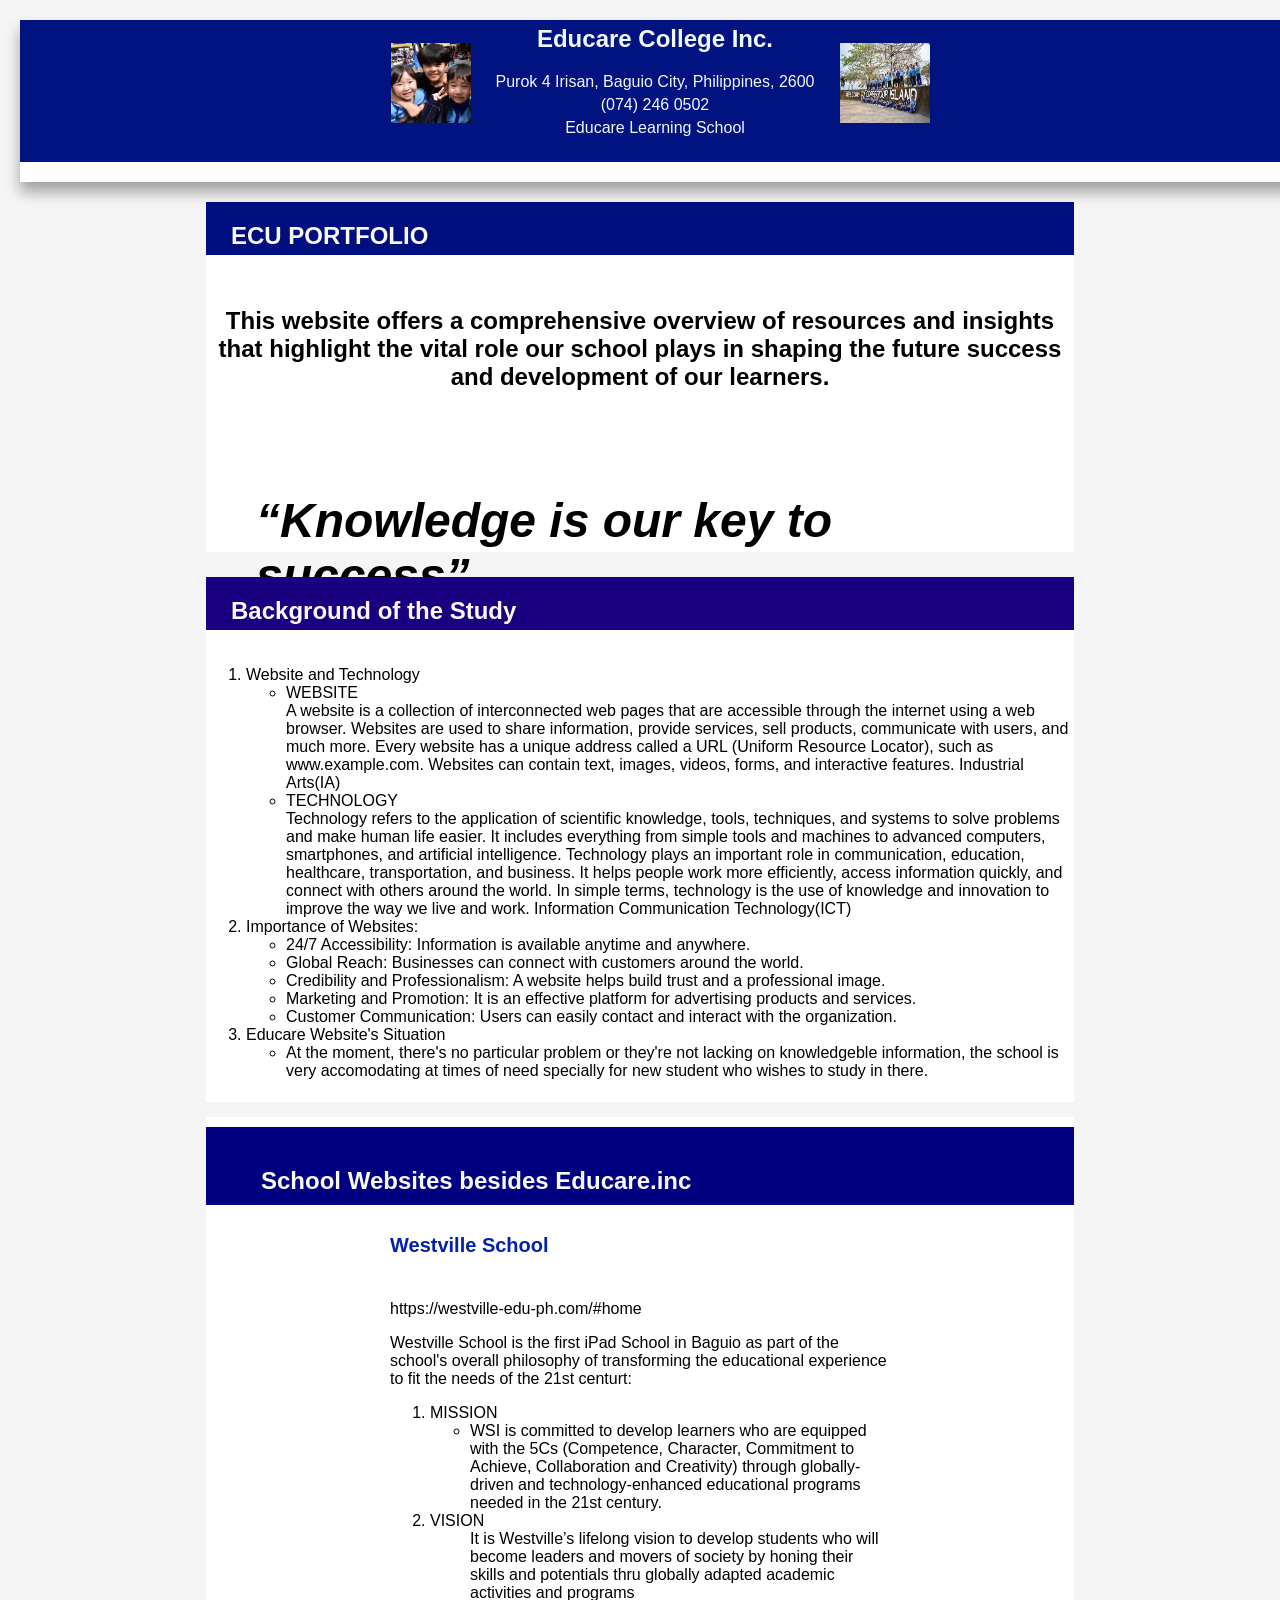
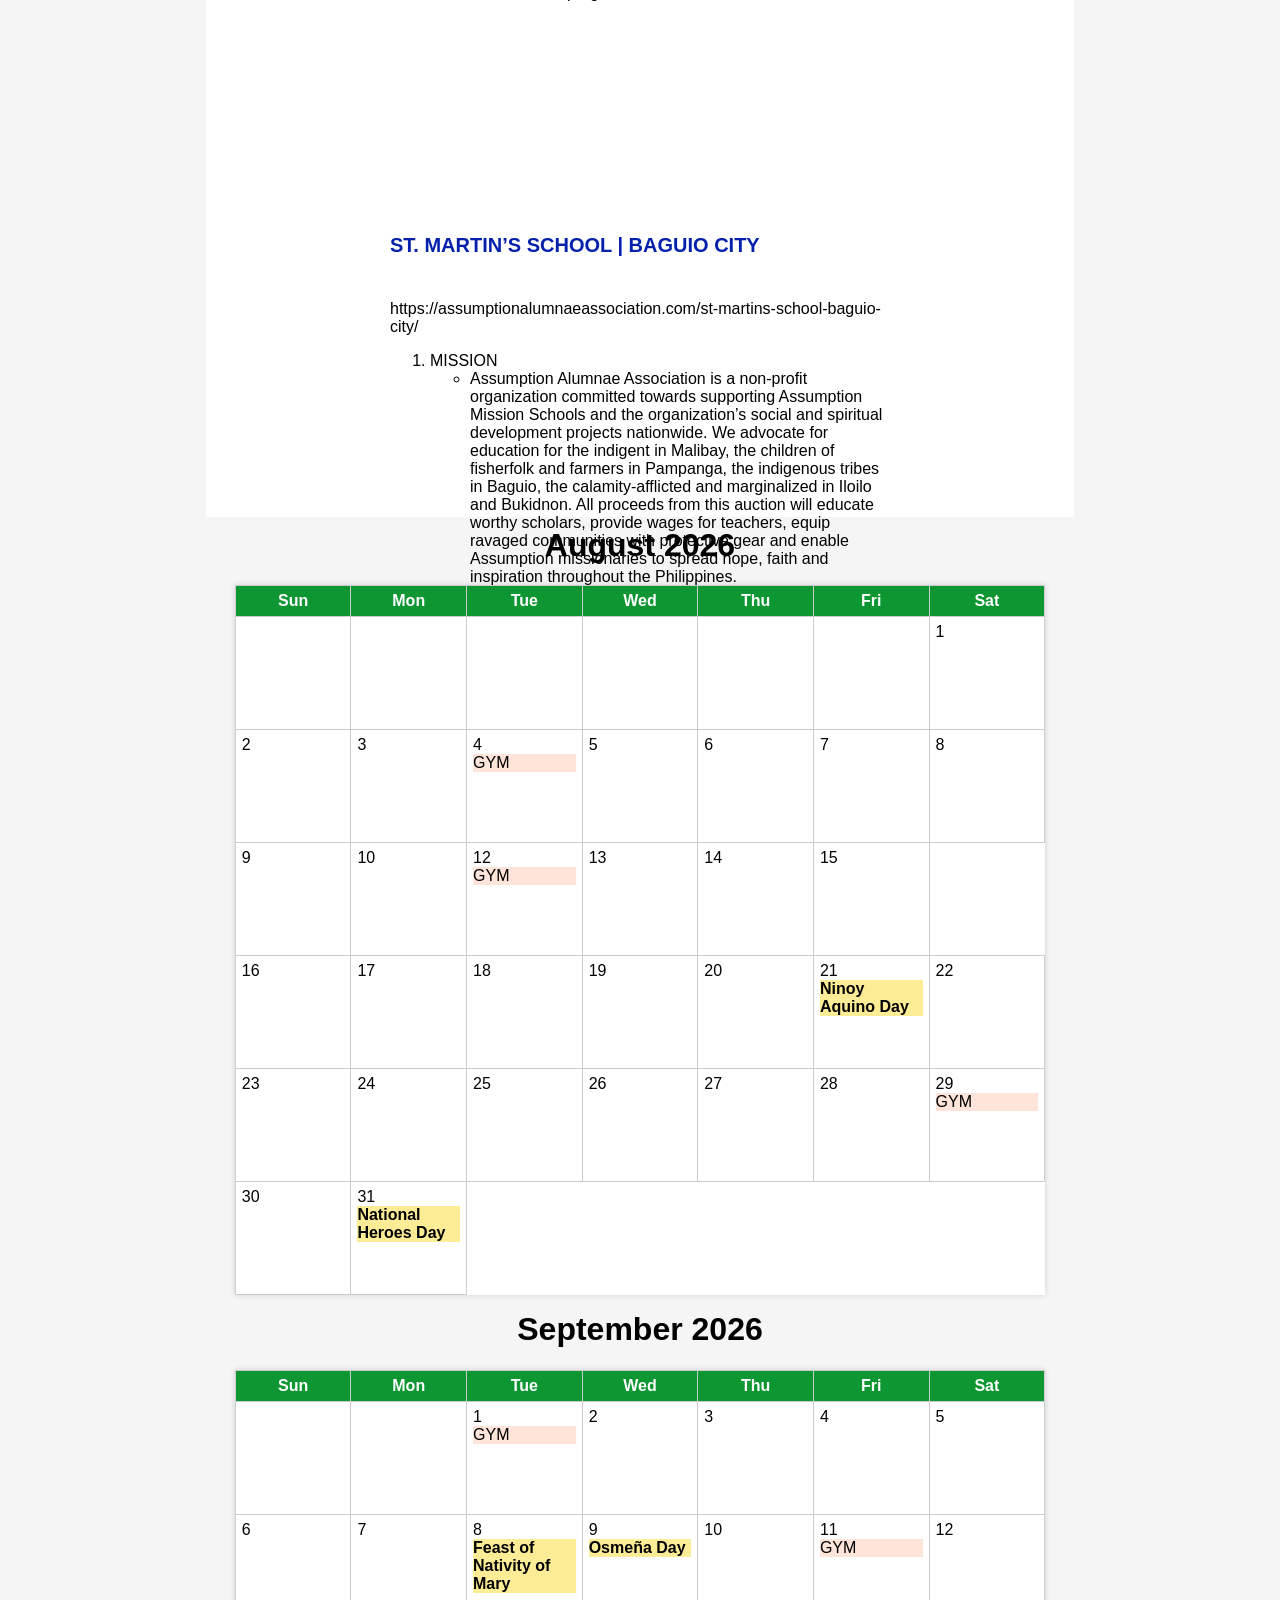
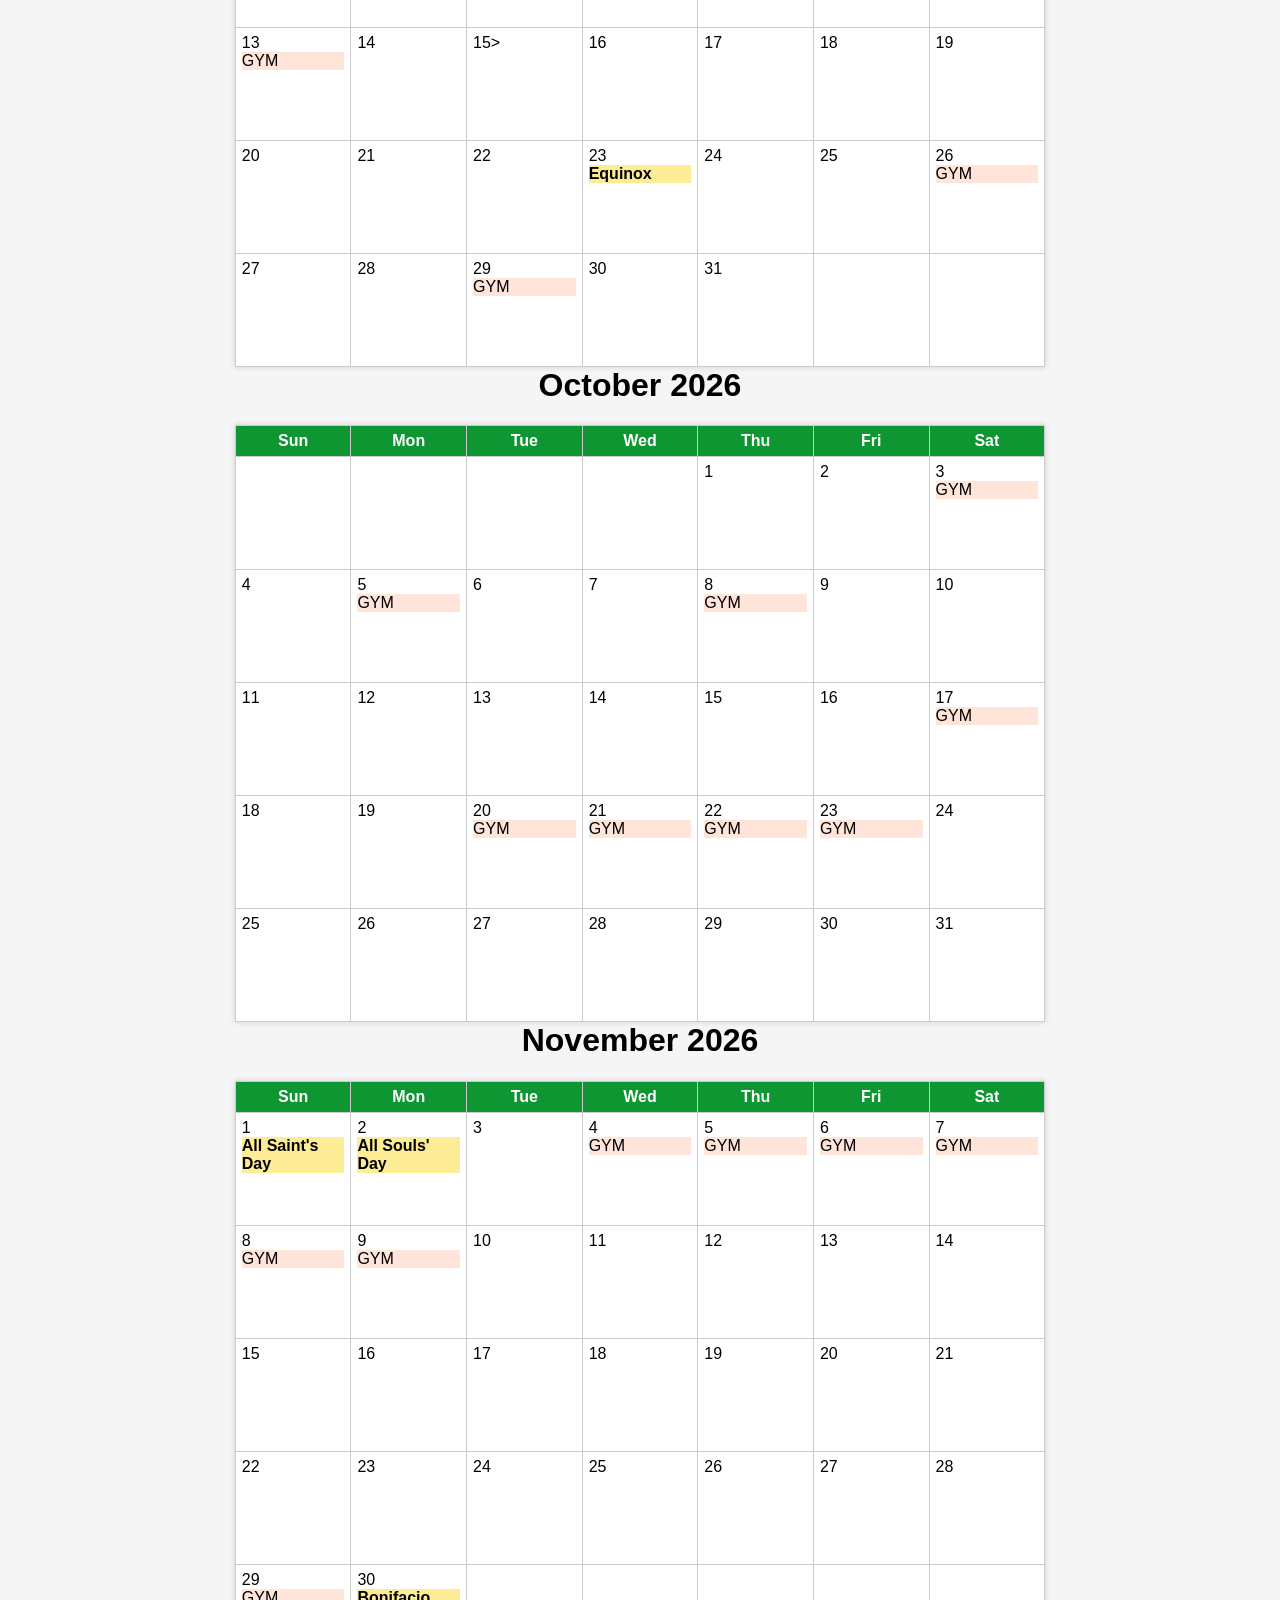
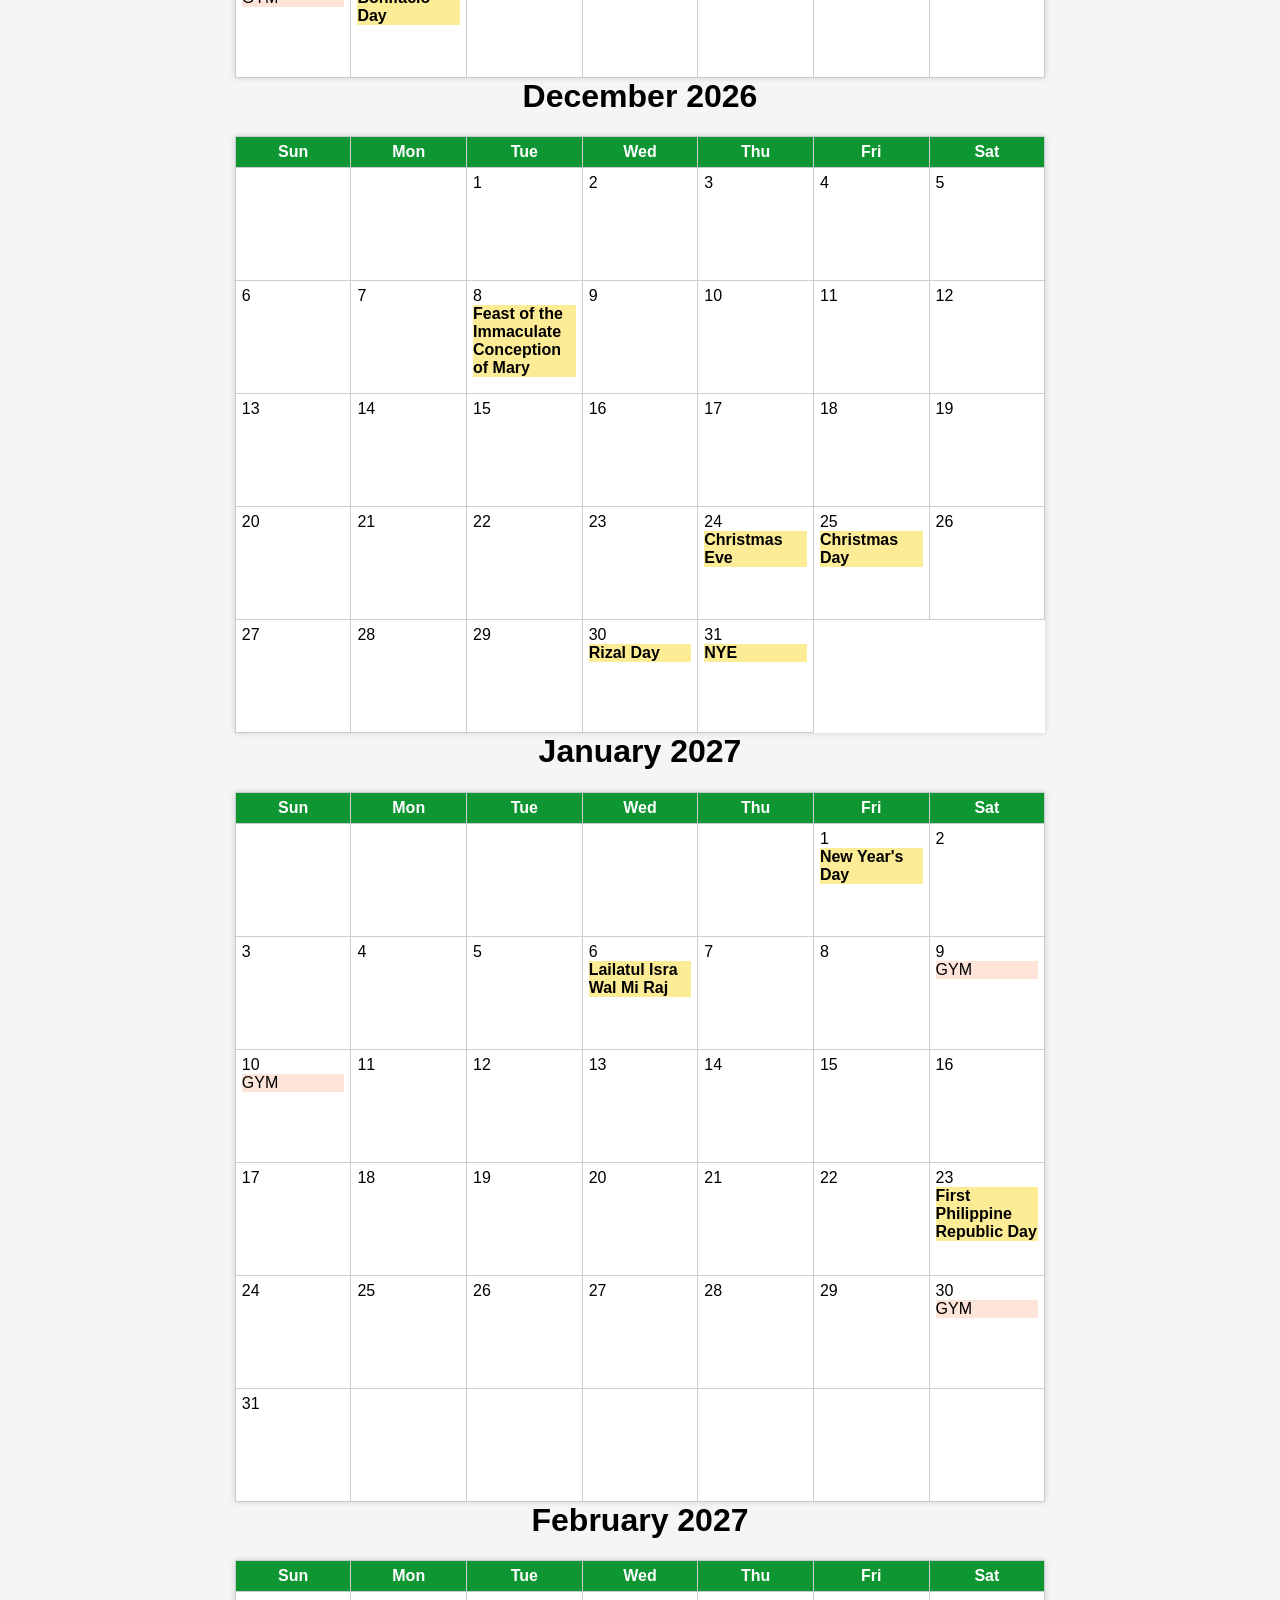
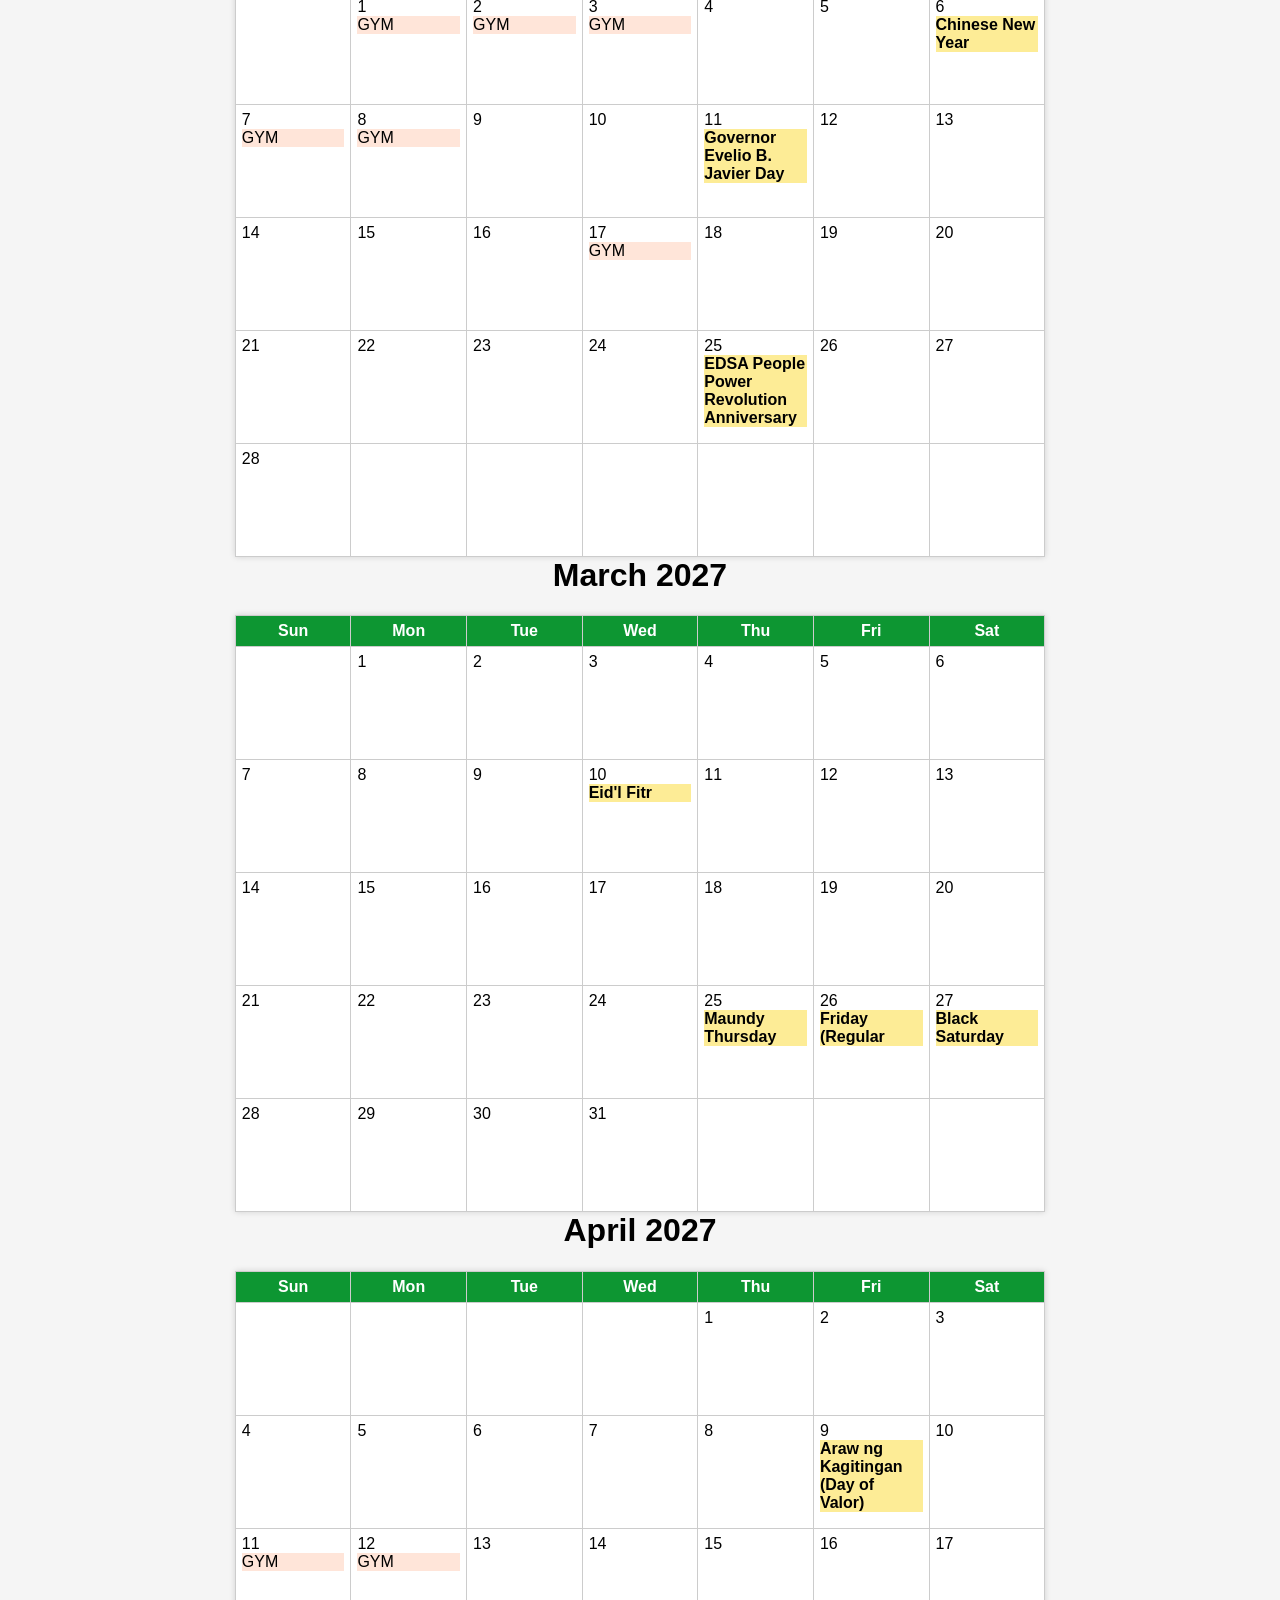
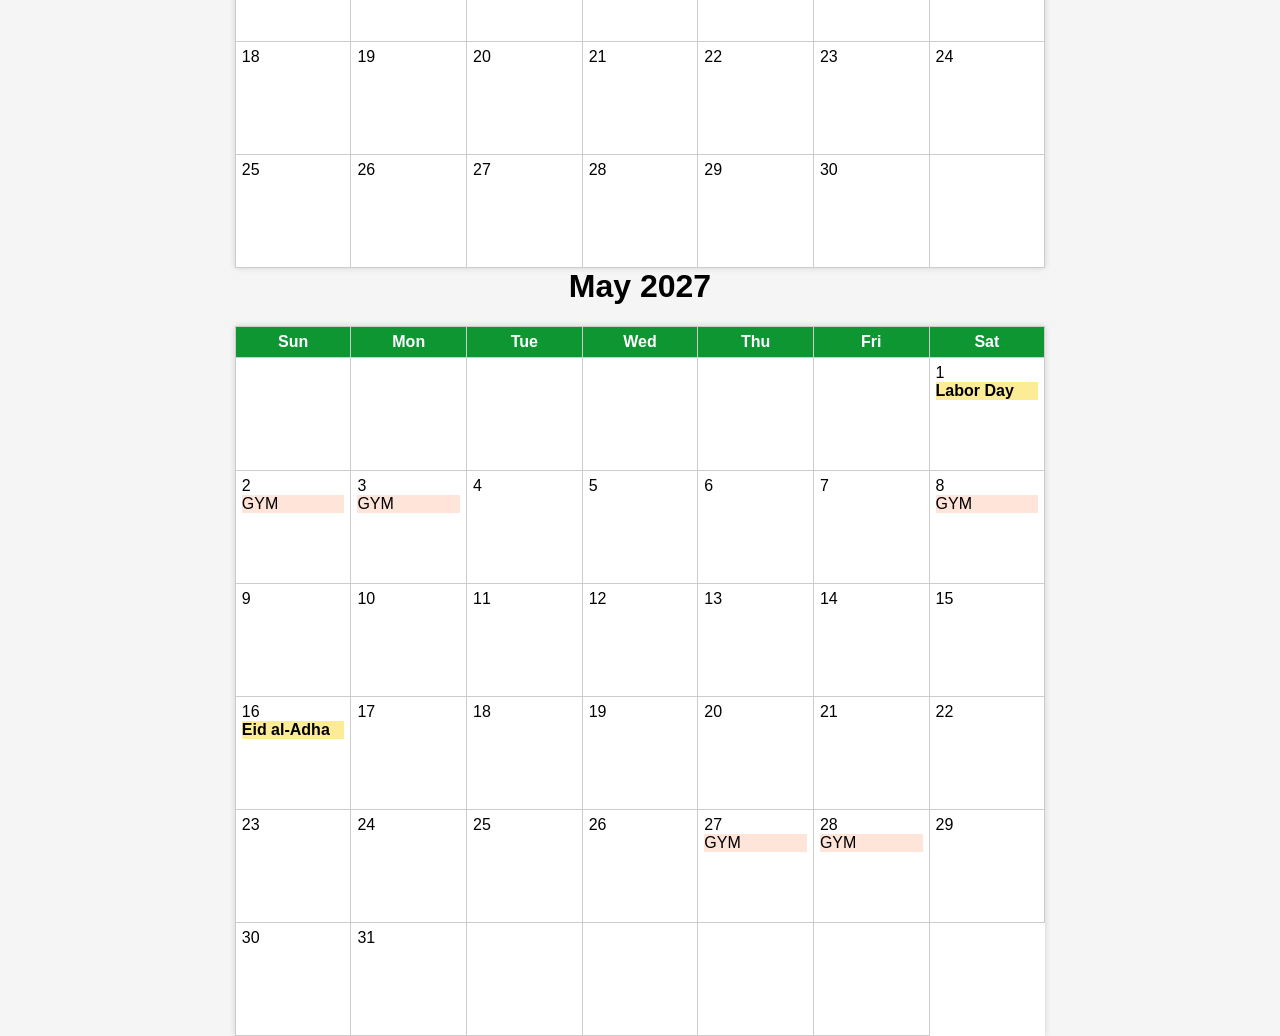
<file: index.html>
<!DOCTYPE html>
<html lang="en">

<head>
    <meta charset="UTF-8">
    <meta name="viewport" content="width=device-width, initial-scale=1.0">
    <title>Web Brochure</title>
    <link rel="stylesheet" href="WEBCSS.css">
    <link rel="icon" type="image/x-icon" href="EDUCARE.png">
</head>

<body>
    <div id="nav">
        <section id="header">
    <img src="EDUCARE.png" alt="ryzen" class="ryzen">
      <div class="header-content">
        <h1>Educare College Inc.</h1>
        <p>
Purok 4 Irisan, Baguio City, Philippines, 2600</p>
        <p>
(074) 246 0502</p>
        <p><a href="https://www.facebook.com/Educare.Learning.School" target="_blank" style="color: aliceblue; text-decoration: none;">Educare Learning School</a></p>
          </div>
          <img src="EDUCARE1.png" alt="ryzen2" class="ryzen2">
	</section>
        
    </div>
    <main id="mainDisplay">
        <section class="intro">
            <h2>ECU PORTFOLIO</h2>
            <p><h1>This website offers a comprehensive overview of resources and insights that highlight the vital role our school plays in shaping the future success and development of our learners.</h1></p>
            <div>
                “Knowledge is our key to success”
            </div>
        </section>
        <section class="courses">
            <h2>Background of the Study</h2>
            <ol>
                <li>Website and Technology<ul>
		<li>WEBSITE</li>
                        A website is a collection of interconnected web pages that are accessible through the internet using a web browser. Websites are used to share information, provide services, sell products, communicate with users, and much more.

Every website has a unique address called a URL (Uniform Resource Locator), such as www.example.com. Websites can contain text, images, videos, forms, and interactive features.                        Industrial Arts(IA)
		<li>TECHNOLOGY</li>
		Technology refers to the application of scientific knowledge, tools, techniques, and systems to solve problems and make human life easier. It includes everything from simple tools and machines to advanced computers, smartphones, and artificial intelligence.

Technology plays an important role in communication, education, healthcare, transportation, and business. It helps people work more efficiently, access information quickly, and connect with others around the world.

In simple terms, technology is the use of knowledge and innovation to improve the way we live and work.

                        Information Communication Technology(ICT)
                    </ul>
                </li>
                <li>Importance of Websites:
                    <ul>
                        <li>24/7 Accessibility: Information is available anytime and anywhere.</li>
                        <li>Global Reach: Businesses can connect with customers around the world.</li>
                        <li>Credibility and Professionalism: A website helps build trust and a professional image.</li>
                        <li>Marketing and Promotion: It is an effective platform for advertising products and services.</li>
			<li>Customer Communication: Users can easily contact and interact with the organization.</li>

                    </ul>
                </li>
                <li>Educare Website's Situation</li>
			<ul>
			<li>At the moment, there's no particular problem or they're not lacking on knowledgeble information, the school is very accomodating at times of need specially for new student who wishes to study in there.</li>
			</ul>
                           </ol>
        </section>
        <section class="opportunities">
            <h2>School Websites besides Educare.inc</h2>
            <section id="Descriptions">
                <div id="WESTVILLE">
                    <span>Westville School</span>
                    <p>
https://westville-edu-ph.com/#home
		</p>
		<p>
Westville School is the first iPad School in Baguio as part of the school's overall philosophy of transforming the educational experience to fit the needs of the 21st centurt:
                    </p>

<ol>
		<li> MISSION</li>
                    <ul>
                        <li>WSI is committed to develop learners who are equipped with the
5Cs (Competence, Character, Commitment to Achieve,
Collaboration and Creativity) through globally-driven and
technology-enhanced educational programs needed in the 21st
century.</li>
		</ul>
		<li> VISION</li>
		<ul>
		It is Westville’s lifelong vision to develop students who will become
leaders and movers of society by honing their skills and potentials
thru globally adapted academic activities and programs

                    </ul>
                </div>
                <div id="MARTIN">
                    <span>ST. MARTIN’S SCHOOL | BAGUIO CITY</span>
                    <p>
                        https://assumptionalumnaeassociation.com/st-martins-school-baguio-city/
                    </p>
                    <ol>
		<li> MISSION</li>
                    <ul>
                        <li>Assumption Alumnae Association is a non-profit organization committed towards supporting Assumption Mission Schools and the organization’s social and spiritual development projects nationwide.  We advocate for education for the indigent in Malibay, the children of fisherfolk and farmers in Pampanga, the indigenous tribes in Baguio, the calamity-afflicted and marginalized in Iloilo and Bukidnon.  All proceeds from this auction will educate worthy scholars, provide wages for teachers, equip  ravaged communities with protective gear and enable Assumption missionaries to spread hope, faith and inspiration throughout the Philippines.</li>

                </div>
                <div id="SWCS">
                    <span>SMALL WORLD CHRISTIAN SCHOOL FOUNDATION (BTTE)</span>
                    <p>
		<p> https://swcsf.edu.ph/</p>
		<p> Small World Christian School is an educational institution whose policies, programs, and activities in the different academic disciplines are in harmony to God’s truth.
                    </p>
                </div>
                <div id="EASTERCOLLEGE">
                    <span>Easter College</span>
                   <p>
		<p>https://eastercollege.ph/public/</p>
		<p> Easter College is a caring community that promotes spiritual vitality through sound Christian Education and academic rigor which equips, challenges, and inspires students to achieve academic excellence.</p>
                </div>
            </section>
        </section>

<div class="CALENDAR">
              	<title>August 2026</title>
  <style>
    body{
      font-family:Impact, Haettenschweiler, 'Arial Narrow Bold', sans-serif;
      background:#f5f5f5;
      margin:0;
      padding:20px;
    }
    h1{
      text-align:center;
      margin-top:0;
    }
    table{
      width:100%;
      max-width:900px;
      margin:0 auto;
      border-collapse:collapse;
      background:#fff;
      box-shadow:0 0 6px rgba(0,0,0,.15);
    }
    th,td{
      border:1px solid #ccc;
      width:14.285%;
      vertical-align:top;
      padding:6px;
    }
    th{
      background:#0d9632;
      color:#fff;
      font-weight:bold;
    }
    td{
      height:100px;
    }
    .school{background:#d5e8ff;}
    .personal{background:#ffe5d9;}
    .important{background:#fdec96;font-weight:bold;}
  </style>
</head>


<body>

<h1>August 2026</h1>
<table>
  <tr>
    <th>Sun</th><th>Mon</th><th>Tue</th><th>Wed</th>
    <th>Thu</th><th>Fri</th><th>Sat</th>
  </tr>

  <tr>
    <td></td>
    <td></td>
    <td></td>
    <td></td>
    <td></td>
    <td></td>
    <td>1</td>
  </tr>

<tr>
    <td>2</td>
    <td>3</td>
    <td>4<div class="personal">GYM</div></td>
    <td>5</td>
    <td>6</td>
    <td>7</td>
    <td>8</td>
  </tr>

  <tr>
    <td>9</td>
    <td>10</td>
    <td11</td>
    <td>12<div class="personal">GYM</div></td>
    <td>13</td>
    <td>14</td>
    <td>15</td>
  </tr>

  <tr>
    <td>16</td>
    <td>17</td>
    <td>18</td>
    <td>19</td>
    <td>20</td>
    <td>21<div class="important">Ninoy Aquino Day</div></td>
    <td>22</td>
  </tr>

  <tr>
    <td>23</td>
    <td>24</td>
    <td>25</td>
    <td>26</td>
    <td>27</td>
    <td>28</td>
    <td>29<div class="personal">GYM</div></td>
  </tr>

  <tr>
    <td>30</td>
    <td>31<div class="important">National Heroes Day</div></td>
  </tr>
</table>
            </p>
  

		<title>September 2026</title>
  <style>
    body{
      font-family:Impact, Haettenschweiler, 'Arial Narrow Bold', sans-serif;
      background:#f5f5f5;
      margin:0;
      padding:20px;
    }
    h1{
      text-align:center;
      margin-top:0;
    }
    table{
      width:100%;
      max-width:900px;
      margin:0 auto;
      border-collapse:collapse;
      background:#fff;
      box-shadow:0 0 6px rgba(0,0,0,.15);
    }
    th,td{
      border:1px solid #ccc;
      width:14.285%;
      vertical-align:top;
      padding:6px;
    }
    th{
      background:#0d9632;
      color:#fff;
      font-weight:bold;
    }
    td{
      height:100px;
    }
    .school{background:#d5e8ff;}
    .personal{background:#ffe5d9;}
    .important{background:#fdec96;font-weight:bold;}
  </style>
</head>
<body>
<h1>September 2026</h1>

<table>
  <tr>
    <th>Sun</th><th>Mon</th><th>Tue</th><th>Wed</th>
    <th>Thu</th><th>Fri</th><th>Sat</th>
  </tr>

  <tr>
    <td></td>
    <td></td>
    <td>1<div class="personal">GYM</div></td>
    <td>2</td>
    <td>3</td>
    <td>4</td>
    <td>5</td>
  </tr>

  <tr>
    <td>6</td>
    <td>7</td>
    <td>8<div class="important">Feast of Nativity of Mary</div></td>
    <td>9<div class="important">Osmeña Day</div></td>
    <td>10</td>
    <td>11<div class="personal">GYM</div></td>
    <td>12</td>
  </tr>

  <tr>
    <td>13<div class="personal">GYM</div></td>
    <td>14</td>
    <td>15></td>
    <td>16</td>
    <td>17</td>
    <td>18</td>
    <td>19</td>
  </tr>

  <tr>
    <td>20</td>
    <td>21</td>
    <td>22</td>
    <td>23<div class="important">Equinox</div></td>
    <td>24</td>
    <td>25</td>
    <td>26<div class="personal">GYM</div></td>
  </tr>

  <tr>
    <td>27</td>
    <td>28</td>
    <td>29<div class="personal">GYM</div></td>
    <td>30</td>
    <td>31</td><td></td><td></td>
  </tr>
</table>
  
		<title>October 2026</title>
  <style>
    body{
      font-family:Impact, Haettenschweiler, 'Arial Narrow Bold', sans-serif;
      background:#f5f5f5;
      margin:0;
      padding:20px;
    }
    h1{
      text-align:center;
      margin-top:0;
    }
    table{
      width:100%;
      max-width:900px;
      margin:0 auto;
      border-collapse:collapse;
      background:#fff;
      box-shadow:0 0 6px rgba(0,0,0,.15);
    }
    th,td{
      border:1px solid #ccc;
      width:14.285%;
      vertical-align:top;
      padding:6px;
    }
    th{
      background:#0d9632;
      color:#fff;
      font-weight:bold;
    }
    td{
      height:100px;
    }
    .school{background:#d5e8ff;}
    .personal{background:#ffe5d9;}
    .important{background:#fdec96;font-weight:bold;}
  </style>
</head>
<body>

<h1>October 2026</h1>
<table>
  <tr>
    <th>Sun</th><th>Mon</th><th>Tue</th><th>Wed</th>
    <th>Thu</th><th>Fri</th><th>Sat</th>
  </tr>

  <tr>
    <td></td>
    <td></td>
    <td></td>
    <td></td>
    <td>1</td>
    <td>2</td>
    <td>3<div class="personal">GYM</div></td>
  </tr>

  <tr>
    <td>4</td>
    <td>5<div class="personal">GYM</div></td>
    <td>6</td>
    <td>7</td>
    <td>8<div class="personal">GYM</div></td>
    <td>9</td>
    <td>10</td>
  </tr>

  <tr>
    <td>11</td>
    <td>12</td>
    <td>13</td>
    <td>14</td>
    <td>15</td>
    <td>16</td>
    <td>17<div class="personal">GYM</div></td>
  </tr>

  <tr>
    <td>18</td>
    <td>19</td>
    <td>20<div class="personal">GYM</div></td>
    <td>21<div class="personal">GYM</div></td>
    <td>22<div class="personal">GYM</div></td>
    <td>23<div class="personal">GYM</div></td>
    <td>24</td>
  </tr>

  <tr>
    <td>25</td>
    <td>26</td>
    <td>27</td>
    <td>28</td>
    <td>29</td>
    <td>30</td>
    <td>31</td>
  </tr>
</table>

  		<title>November 2026</title>
  <style>
    body{
      font-family:Impact, Haettenschweiler, 'Arial Narrow Bold', sans-serif;
      background:#f5f5f5;
      margin:0;
      padding:20px;
    }
    h1{
      text-align:center;
      margin-top:0;
    }
    table{
      width:100%;
      max-width:900px;
      margin:0 auto;
      border-collapse:collapse;
      background:#fff;
      box-shadow:0 0 6px rgba(0,0,0,.15);
    }
    th,td{
      border:1px solid #ccc;
      width:14.285%;
      vertical-align:top;
      padding:6px;
    }
    th{
      background:#0d9632;
      color:#fff;
      font-weight:bold;
    }
    td{
      height:100px;
    }
    .school{background:#d5e8ff;}
    .personal{background:#ffe5d9;}
    .important{background:#fdec96;font-weight:bold;}
  </style>
</head>
<body>

<h1>November 2026</h1>

<table>
  <tr>
    <th>Sun</th><th>Mon</th><th>Tue</th><th>Wed</th>
    <th>Thu</th><th>Fri</th><th>Sat</th>
  </tr>

  <tr>
    <td>1<div class="important">All Saint's Day</div></td>
    <td>2<div class="important">All Souls' Day</div></td>
    <td>3</td>
    <td>4<div class="personal">GYM</div></td>
    <td>5<div class="personal">GYM</div></td>
    <td>6<div class="personal">GYM</div></td>
    <td>7<div class="personal">GYM</div></td>
  </tr>

  <tr>
    <td>8<div class="personal">GYM</div></td>
    <td>9<div class="personal">GYM</div></td>
    <td>10</td>
    <td>11</td>
    <td>12</td>
    <td>13</td>
    <td>14</td>
  </tr>

  <tr>
    <td>15</td>
    <td>16</td>
    <td>17</td>
    <td>18</td>
    <td>19</td>
    <td>20</td>
    <td>21</td>
  </tr>

  <tr>
    <td>22</td>
    <td>23</td>
    <td>24</td>
    <td>25</td>
    <td>26</td>
    <td>27</td>
    <td>28</td>
  </tr>

  <tr>
    <td>29<div class="personal">GYM</div></td>
    <td>30<div class="important">Bonifacio Day</div></td>
    <td></td>
    <td><td>
    <td></td></td></td><td></td>
  </tr>
</table>
  		<title>December 2026</title>
  <style>
    body{
      font-family:Impact, Haettenschweiler, 'Arial Narrow Bold', sans-serif;
      background:#f5f5f5;
      margin:0;
      padding:20px;
    }
    h1{
      text-align:center;
      margin-top:0;
    }
    table{
      width:100%;
      max-width:900px;
      margin:0 auto;
      border-collapse:collapse;
      background:#fff;
      box-shadow:0 0 6px rgba(0,0,0,.15);
    }
    th,td{
      border:1px solid #ccc;
      width:14.285%;
      vertical-align:top;
      padding:6px;
    }
    th{
      background:#0d9632;
      color:#fff;
      font-weight:bold;
    }
    td{
      height:100px;
    }
    .school{background:#d5e8ff;}
    .personal{background:#ffe5d9;}
    .important{background:#fdec96;font-weight:bold;}
  </style>
</head>
<body>

<h1>December 2026</h1>

<table>
  <tr>
    <th>Sun</th><th>Mon</th><th>Tue</th><th>Wed</th>
    <th>Thu</th><th>Fri</th><th>Sat</th>
  </tr>

  <tr>
    <td></td>
    <td></td>
    <td>1</td>
    <td>2</td>
    <td>3</td>
    <td>4</td>
    <td>5</td>
  </tr>

  <tr>
    <td>6</td>
    <td>7</td>
    <td>8<div class="important">Feast of the Immaculate Conception of Mary</div></td>
    <td>9</td>
    <td>10</td>
    <td>11</td>
    <td>12</td>
  </tr>

  <tr>
    <td>13</td>
    <td>14</td>
    <td>15</td>
    <td>16</td>
    <td>17</td>
    <td>18</td>
    <td>19</td>
  </tr>

  <tr>
    <td>20</td>
    <td>21</td>
    <td>22</td>
    <td>23</td>
    <td>24<div class="important">Christmas Eve</div></td>
    <td>25<div class="important">Christmas Day</div></td>
    <td>26</td>
  </tr>

  <tr>
    <td>27</td>
    <td>28</td>
    <td>29</td>
    <td>30<div class="important">Rizal Day</div></td>
    <td>31<div class="important">NYE</div></td>
  </tr>
</table>
  		<title>January 2027</title>
  <style>
    body{
      font-family:Impact, Haettenschweiler, 'Arial Narrow Bold', sans-serif;
      background:#f5f5f5;
      margin:0;
      padding:20px;
    }
    h1{
      text-align:center;
      margin-top:0;
    }
    table{
      width:100%;
      max-width:900px;
      margin:0 auto;
      border-collapse:collapse;
      background:#fff;
      box-shadow:0 0 6px rgba(0,0,0,.15);
    }
    th,td{
      border:1px solid #ccc;
      width:14.285%;
      vertical-align:top;
      padding:6px;
    }
    th{
      background:#0d9632;
      color:#fff;
      font-weight:bold;
    }
    td{
      height:100px;
    }
    .school{background:#d5e8ff;}
    .personal{background:#ffe5d9;}
    .important{background:#fdec96;font-weight:bold;}
  </style>
</head>
<body>

<h1>January 2027</h1>

<table>
  <tr>
    <th>Sun</th><th>Mon</th><th>Tue</th><th>Wed</th>
    <th>Thu</th><th>Fri</th><th>Sat</th>
  </tr>

  <tr>
    <td></td>
    <td></td>
    <td></td>
    <td></td>
    <td></td>
    <td>1<div class="important">New Year's Day</div></td>
    <td>2</td>
  </tr>

  <tr>
    <td>3</td>
    <td>4</td>
    <td>5</td>
    <td>6<div class="important">Lailatul Isra Wal Mi Raj</div></td>
    <td>7</td>
    <td>8</td>
    <td>9<div class="personal">GYM</div></td>
  </tr>

  <tr>
    <td>10<div class="personal">GYM</div></td>
    <td>11</td>
    <td>12</td>
    <td>13</td>
    <td>14</td>
    <td>15</td>
    <td>16</td>
  </tr>

  <tr>
    <td>17</td>
    <td>18</td>
    <td>19</td>
    <td>20</td>
    <td>21</td>
    <td>22</td>
    <td>23<div class="important">First Philippine Republic Day</div></td>
  </tr>

  <tr>
    <td>24</td>
    <td>25</td>
    <td>26</td>
    <td>27</td>
    <td>28</td>
    <td>29</td>
    <td>30<div class="personal">GYM</div></td>
  </tr>

  <tr>
    <td>31</td><td></td><td></td><td></td><td></td><td></td><td></td>
    </tr>
</table>
  		<title>February 2027</title>
  <style>
    body{
      font-family:Impact, Haettenschweiler, 'Arial Narrow Bold', sans-serif;
      background:#f5f5f5;
      margin:0;
      padding:20px;
    }
    h1{
      text-align:center;
      margin-top:0;
    }
    table{
      width:100%;
      max-width:900px;
      margin:0 auto;
      border-collapse:collapse;
      background:#fff;
      box-shadow:0 0 6px rgba(0,0,0,.15);
    }
    th,td{
      border:1px solid #ccc;
      width:14.285%;
      vertical-align:top;
      padding:6px;
    }
    th{
      background:#0d9632;
      color:#fff;
      font-weight:bold;
    }
    td{
      height:100px;
    }
    .school{background:#d5e8ff;}
    .personal{background:#ffe5d9;}
    .important{background:#fdec96;font-weight:bold;}
  </style>
</head>
<body>

<h1>February 2027</h1>

<table>
  <tr>
    <th>Sun</th><th>Mon</th><th>Tue</th><th>Wed</th>
    <th>Thu</th><th>Fri</th><th>Sat</th>
  </tr>

  <tr>
    <td></td>
    <td>1<div class="personal">GYM</div></td>
    <td>2<div class="personal">GYM</div></td>
    <td>3<div class="personal">GYM</div></td>
    <td>4</td>
    <td>5</td>
    <td>6<div class="important">Chinese New Year</div></td>
  </tr>

  <tr>
    <td>7<div class="personal">GYM</div></td>
    <td>8<div class="personal">GYM</div></td>
    <td>9</td>
    <td>10</td>
    <td>11<div class="important">Governor Evelio B. Javier Day</div></td>
    <td>12</td>
    <td>13</td>
  </tr>

  <tr>
    <td>14</td>
    <td>15</td>
    <td>16</td>
    <td>17<div class="personal">GYM</div></td>
    <td>18</td>
    <td>19</td>
    <td>20</td>
  </tr>

  <tr>
    <td>21</td>
    <td>22</td>
    <td>23</td>
    <td>24</td>
    <td>25<div class="important">EDSA People Power Revolution Anniversary</div></td>
    <td>26</td>
    <td>27</td>
  </tr>

  <tr>
    <td>28</td>
    <td></td>
    <td></td>
    <td></td>
    <td></td><td></td><td></td>
  </tr>
</table>
  		<title>March 2027</title>
  <style>
    body{
      font-family:Impact, Haettenschweiler, 'Arial Narrow Bold', sans-serif;
      background:#f5f5f5;
      margin:0;
      padding:20px;
    }
    h1{
      text-align:center;
      margin-top:0;
    }
    table{
      width:100%;
      max-width:900px;
      margin:0 auto;
      border-collapse:collapse;
      background:#fff;
      box-shadow:0 0 6px rgba(0,0,0,.15);
    }
    th,td{
      border:1px solid #ccc;
      width:14.285%;
      vertical-align:top;
      padding:6px;
    }
    th{
      background:#0d9632;
      color:#fff;
      font-weight:bold;
    }
    td{
      height:100px;
    }
    .school{background:#d5e8ff;}
    .personal{background:#ffe5d9;}
    .important{background:#fdec96;font-weight:bold;}
  </style>
</head>
<body>

<h1>March 2027</h1>

<table>
  <tr>
    <th>Sun</th><th>Mon</th><th>Tue</th><th>Wed</th>
    <th>Thu</th><th>Fri</th><th>Sat</th>
  </tr>

  <tr>
    <td></td>
    <td>1</td>
    <td>2</td>
    <td>3</td>
    <td>4</td>
    <td>5</td>
    <td>6</td>
  </tr>

  <tr>
    <td>7</td>
    <td>8</td>
    <td>9</td>
    <td>10<div class="important">Eid'l Fitr</div></td>
    <td>11</td>
    <td>12</td>
    <td>13</td>
  </tr>

  <tr>
    <td>14</td>
    <td>15</td>
    <td>16</td>
    <td>17</td>
    <td>18</td>
    <td>19</td>
    <td>20</td>
  </tr>

  <tr>
    <td>21</td>
    <td>22</td>
    <td>23</td>
    <td>24</td>
    <td>25<div class="important">Maundy Thursday</div></td>
    <td>26<div class="important">Friday (Regular</div></td>
    <td>27<div class="important"> Black Saturday</div></td>
  </tr>

  <tr>
    <td>28</td>
    <td>29</td>
    <td>30</td>
    <td>31</td>
    <td></td><td></td><td></td>
  </tr>
</table>
  		<title>April 2027</title>
  <style>
    body{
      font-family:Impact, Haettenschweiler, 'Arial Narrow Bold', sans-serif;
      background:#f5f5f5;
      margin:0;
      padding:20px;
    }
    h1{
      text-align:center;
      margin-top:0;
    }
    table{
      width:100%;
      max-width:900px;
      margin:0 auto;
      border-collapse:collapse;
      background:#fff;
      box-shadow:0 0 6px rgba(0,0,0,.15);
    }
    th,td{
      border:1px solid #ccc;
      width:14.285%;
      vertical-align:top;
      padding:6px;
    }
    th{
      background:#0d9632;
      color:#fff;
      font-weight:bold;
    }
    td{
      height:100px;
    }
    .school{background:#d5e8ff;}
    .personal{background:#ffe5d9;}
    .important{background:#fdec96;font-weight:bold;}
  </style>
</head>
<body>

<h1>April 2027</h1>

<table>
  <tr>
    <th>Sun</th><th>Mon</th><th>Tue</th><th>Wed</th>
    <th>Thu</th><th>Fri</th><th>Sat</th>
  </tr>

  <tr>
    <td></td>
    <td></td>
    <td></td>
    <td></td>
    <td>1</td>
    <td>2</td>
    <td>3</td>
  </tr>

  <tr>
    <td>4</td>
    <td>5</td>
    <td>6</td>
    <td>7</td>
    <td>8</td>
    <td>9<div class="important">Araw ng Kagitingan (Day of Valor)</div></td>
    <td>10</td>
  </tr>

  <tr>
    <td>11<div class="personal">GYM</div></td>
    <td>12<div class="personal">GYM</div></td>
    <td>13</td>
    <td>14</td>
    <td>15</td>
    <td>16</td>
    <td>17</td>
  </tr>

  <tr>
    <td>18</td>
    <td>19</td>
    <td>20</td>
    <td>21</td>
    <td>22</td>
    <td>23</td>
    <td>24</td>
  </tr>

  <tr>
    <td>25</td>
    <td>26</td>
    <td>27</td>
    <td>28</td>
    <td>29</td>
    <td>30</td><td></td>
  </tr>
</table>
  		<title>May 2027</title>
  <style>
    body{
      font-family:Impact, Haettenschweiler, 'Arial Narrow Bold', sans-serif;
      background:#f5f5f5;
      margin:0;
      padding:20px;
    }
    h1{
      text-align:center;
      margin-top:0;
    }
    table{
      width:100%;
      max-width:900px;
      margin:0 auto;
      border-collapse:collapse;
      background:#fff;
      box-shadow:0 0 6px rgba(0,0,0,.15);
    }
    th,td{
      border:1px solid #ccc;
      width:14.285%;
      vertical-align:top;
      padding:6px;
    }
    th{
      background:#0d9632;
      color:#fff;
      font-weight:bold;
    }
    td{
      height:100px;
    }
    .school{background:#d5e8ff;}
    .personal{background:#ffe5d9;}
    .important{background:#fdec96;font-weight:bold;}
  </style>
</head>
<body>

<h1>May 2027</h1>

<table>
  <tr>
    <th>Sun</th><th>Mon</th><th>Tue</th><th>Wed</th>
    <th>Thu</th><th>Fri</th><th>Sat</th>
  </tr>

  <tr>
    <td></td>
    <td></td>
    <td></td>
    <td></td>
    <td></td>
    <td></td>
    <td>1<div class="important">Labor Day</div></td>
  </tr>

  <tr>
    <td>2<div class="personal">GYM</div></td>
    <td>3<div class="personal">GYM</div></td>
    <td>4</td>
    <td>5</td>
    <td>6</td>
    <td>7</td>
    <td>8<div class="personal">GYM</div></td>
  </tr>

  <tr>
    <td>9</td>
    <td>10</td>
    <td>11</td>
    <td>12</td>
    <td>13</td>
    <td>14</td>
    <td>15</td>
  </tr>

  <tr>
    <td>16<div class="important">Eid al-Adha</div></td>
    <td>17</td>
    <td>18</td>
    <td>19</td>
    <td>20</td>
    <td>21</td>
    <td>22</td>
  </tr>

  <tr>
    <td>23</td>
    <td>24</td>
    <td>25</td>
    <td>26</td>
    <td>27<div class="personal">GYM</div></td>
    <td>28<div class="personal">GYM</div></td>
    <td>29</td>
  </tr>

  <tr>
    <td>30</td>
    <td>31</td><td></td><td></td><td></td><td></td>
</tr>
</table>
          </div>

    </main>
   
</body>

</html>
</file>
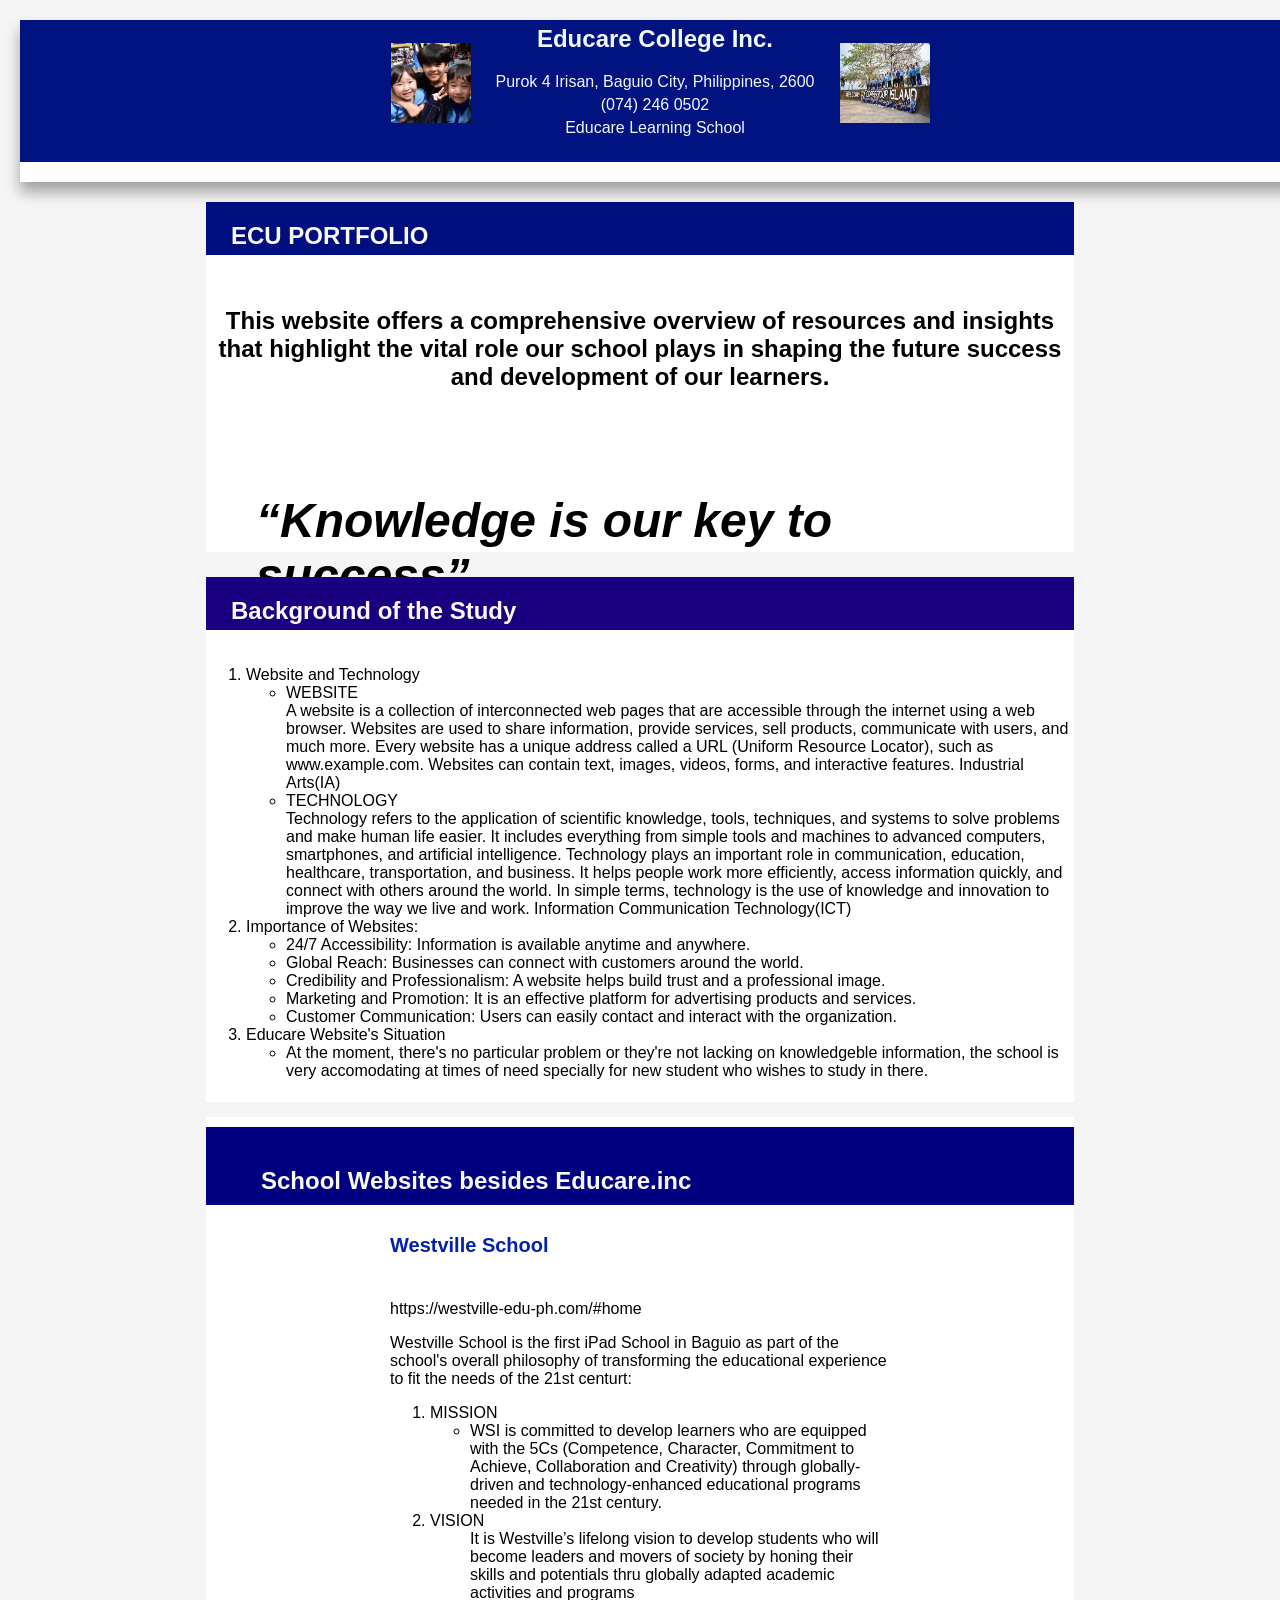
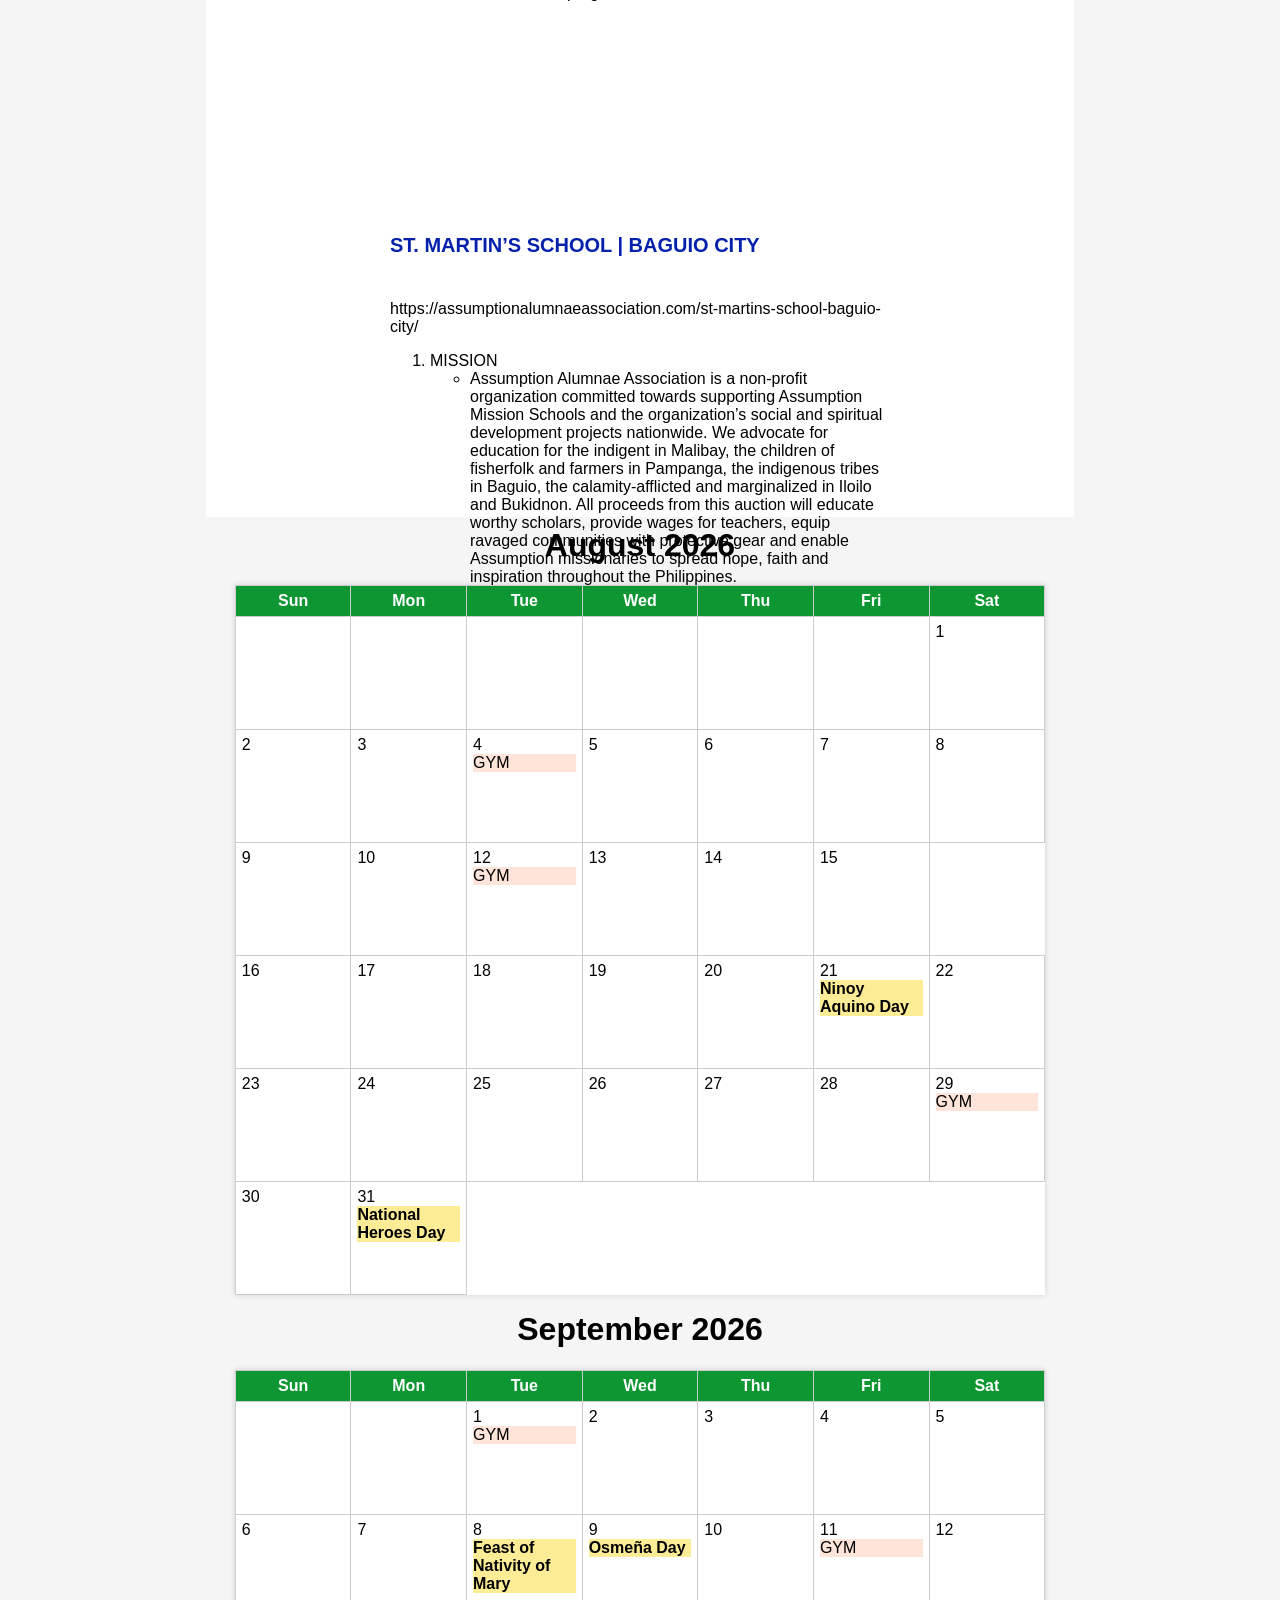
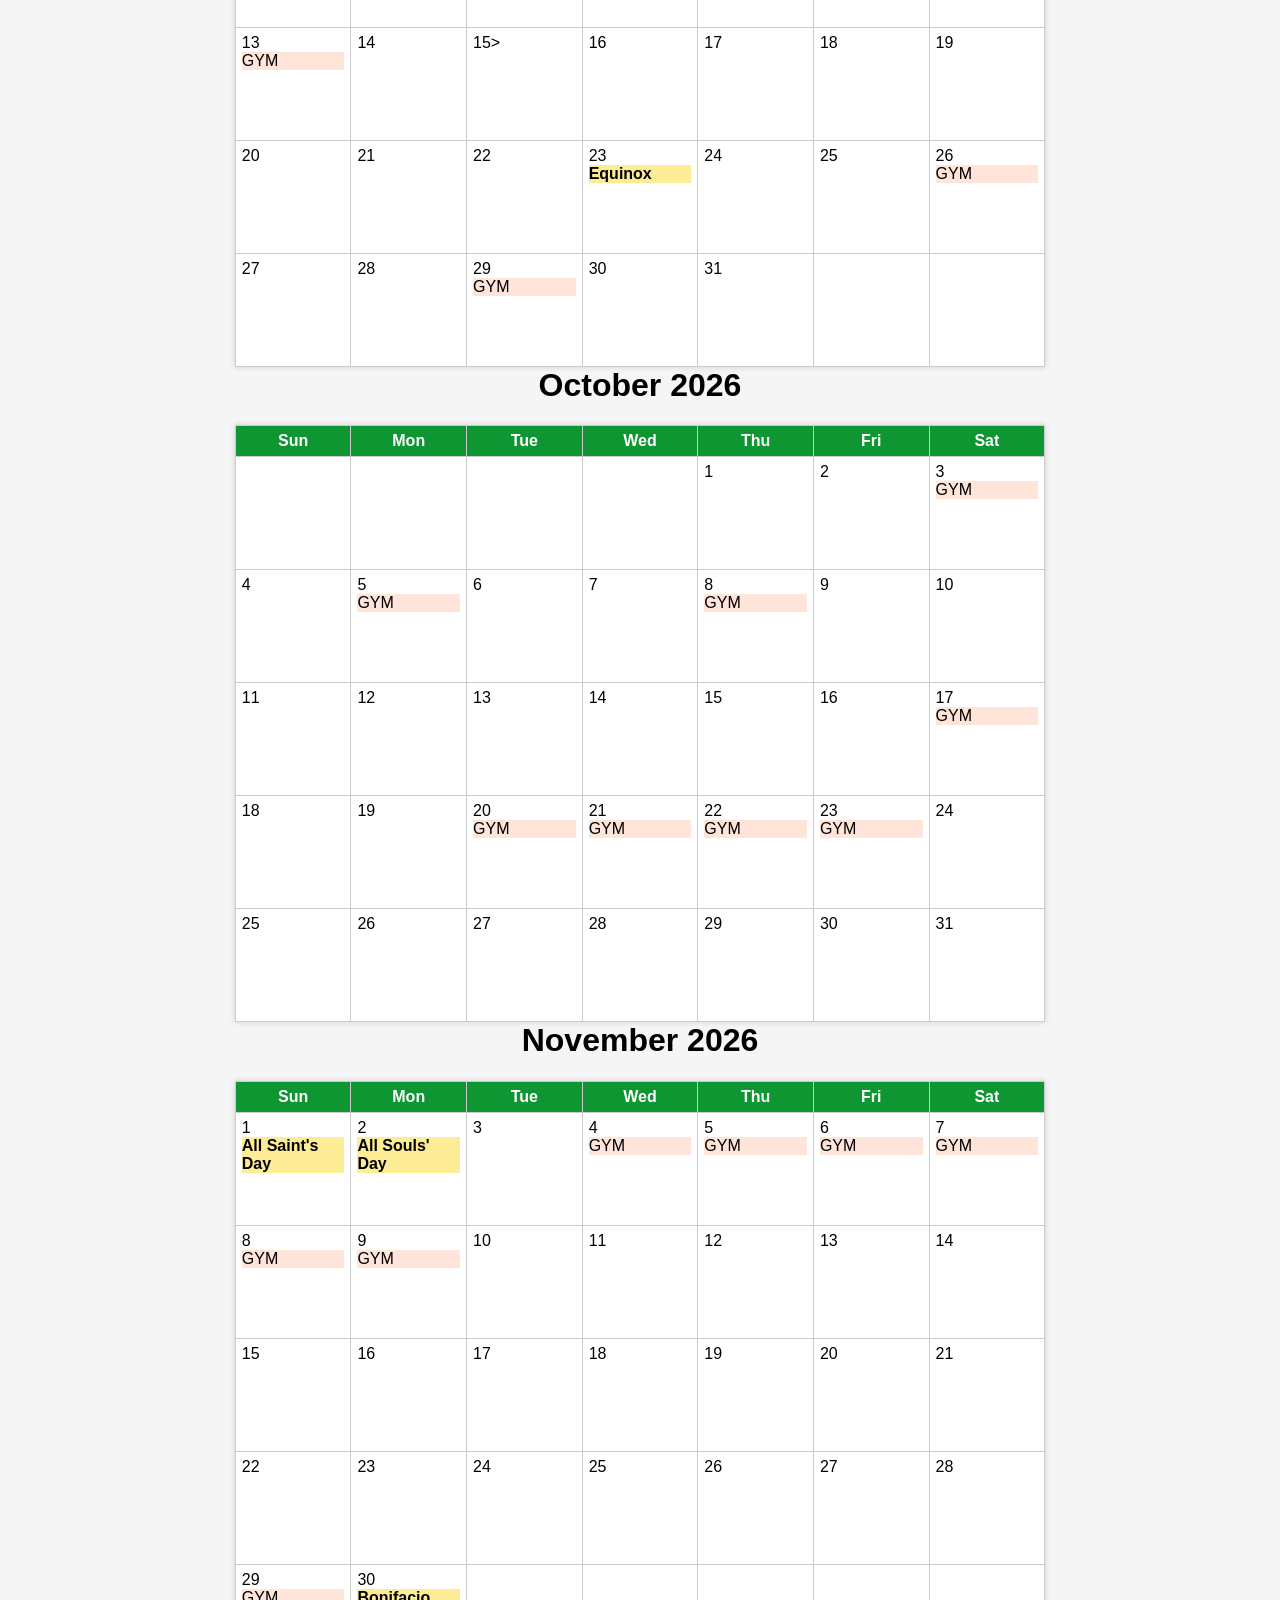
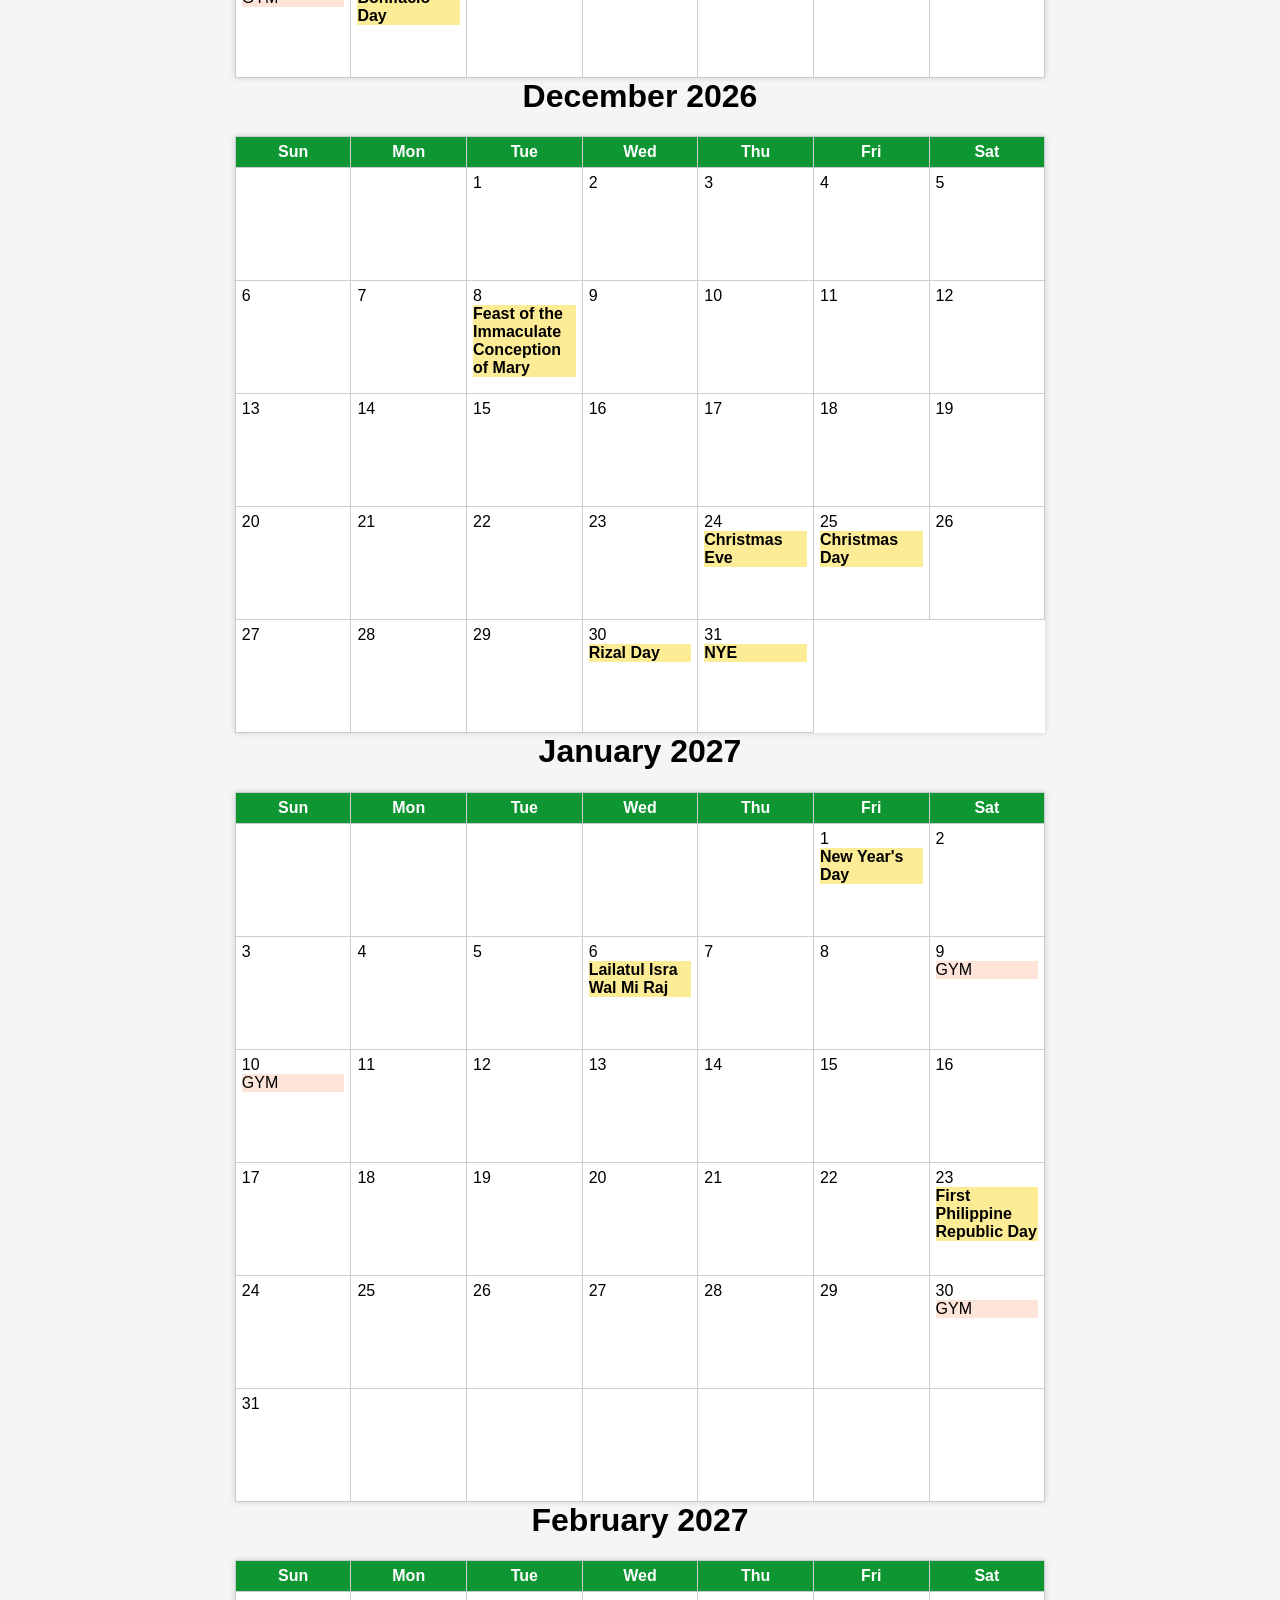
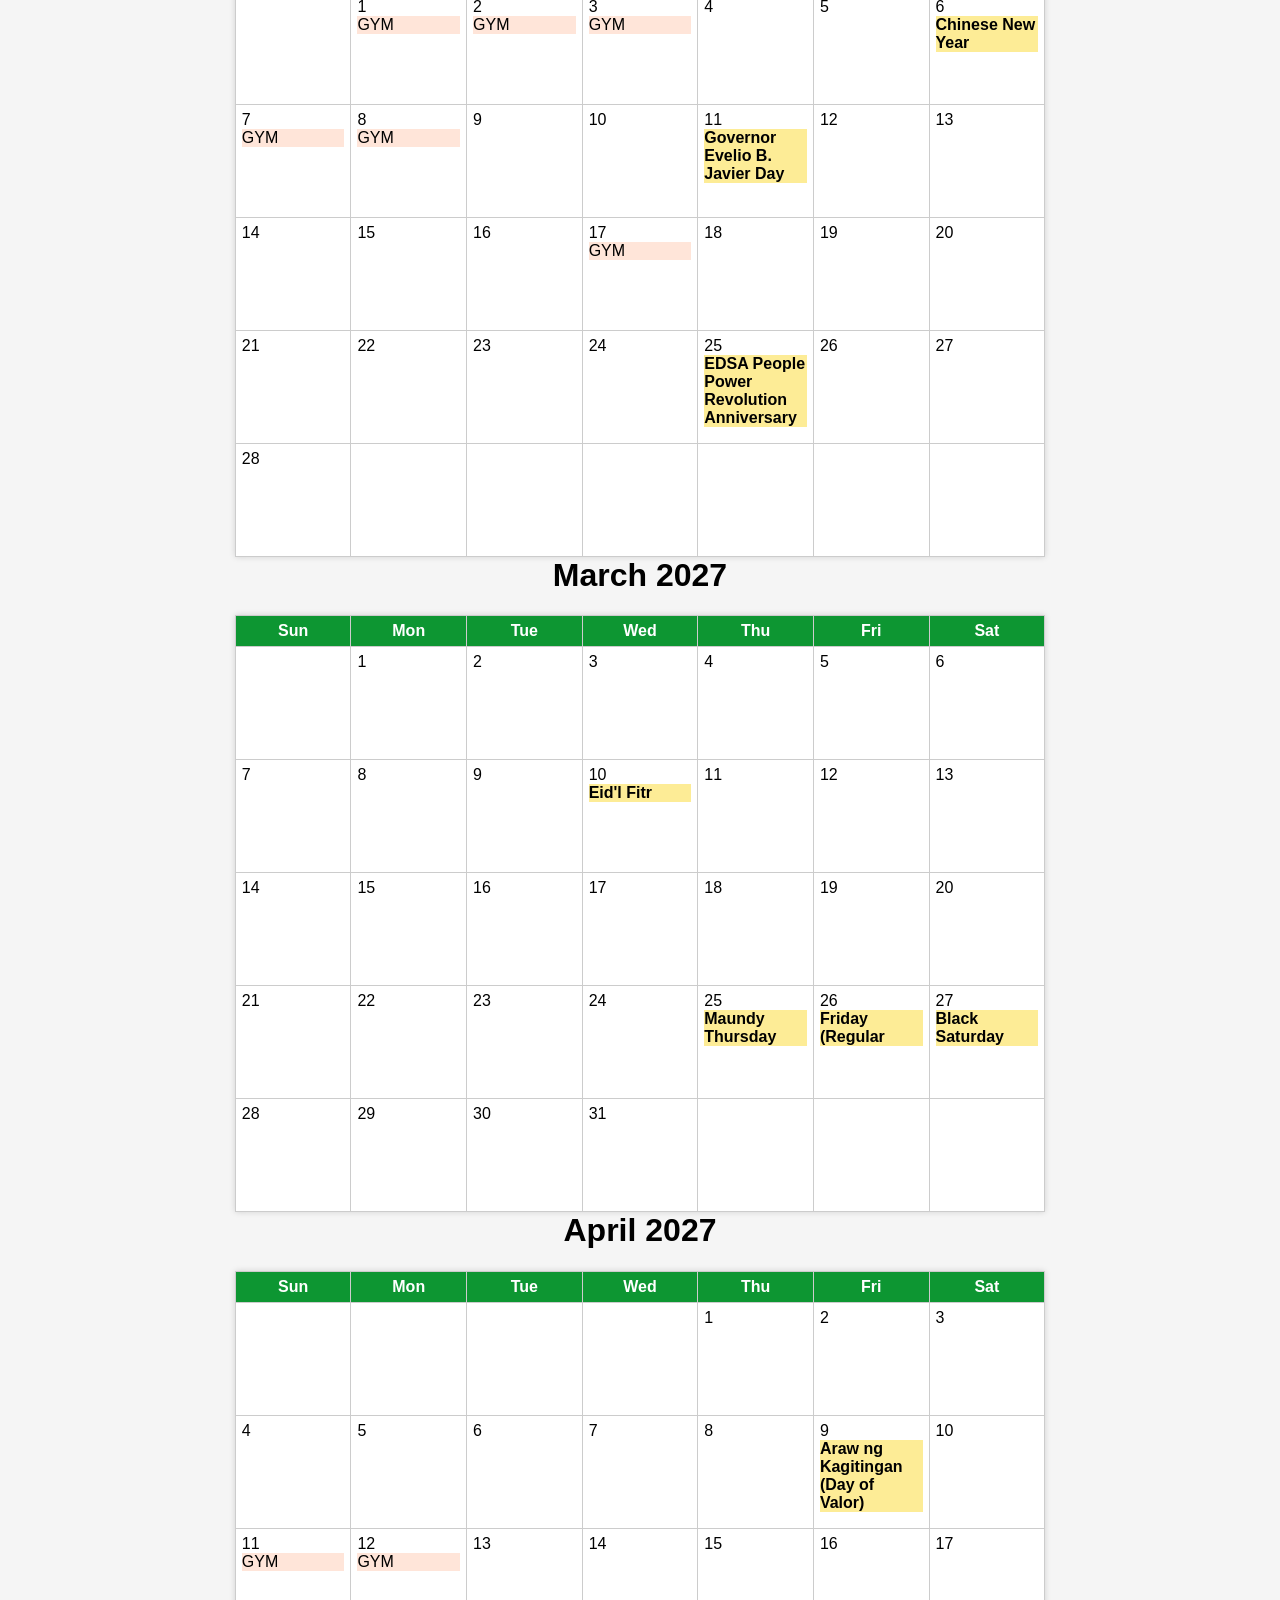
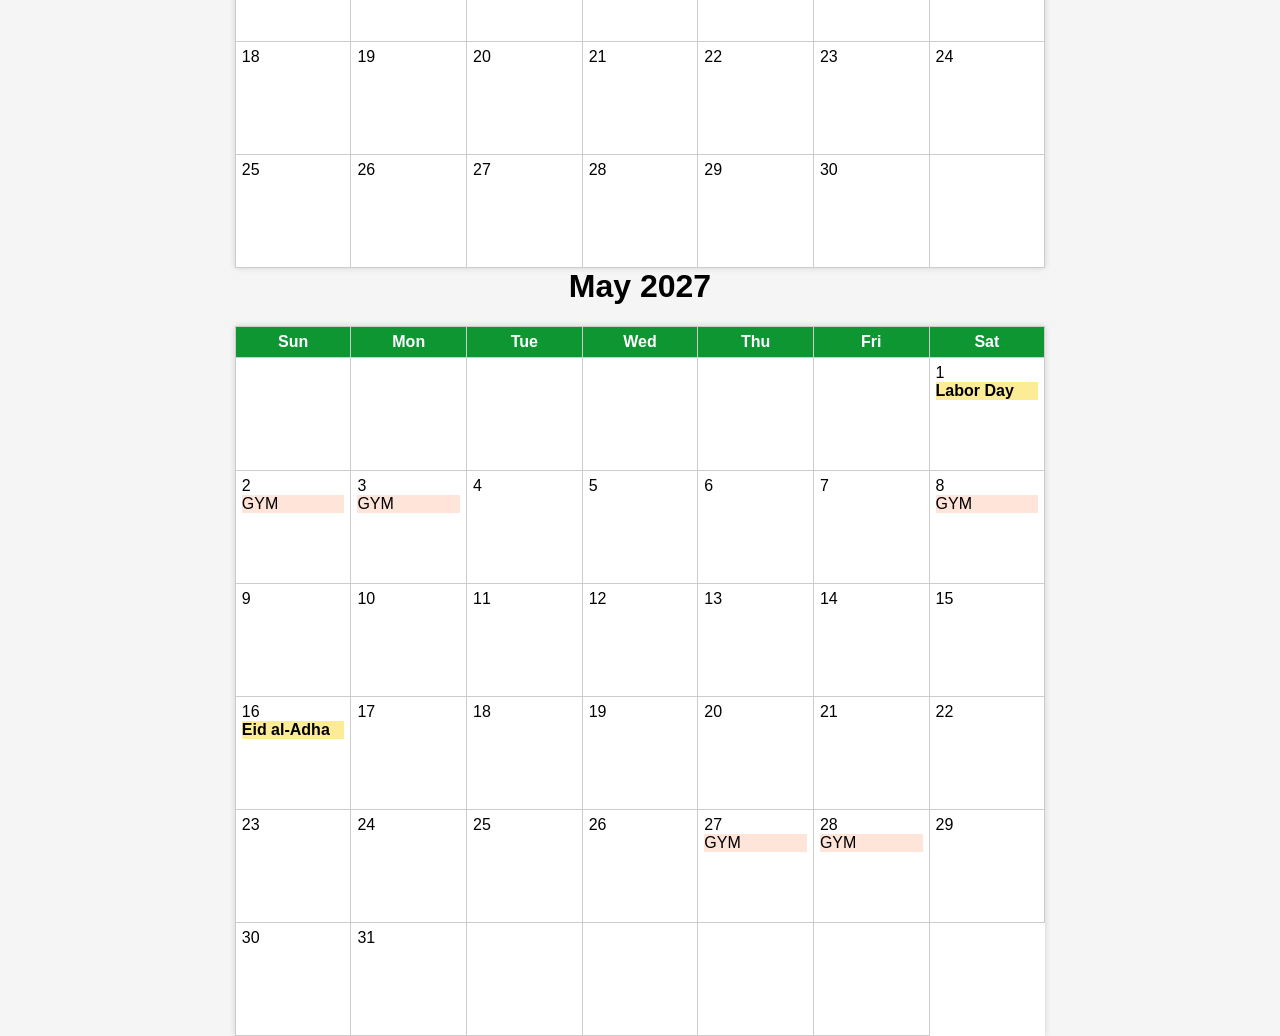
<file: main2.html>
<!DOCTYPE html>
<html lang="en">

<head>
    <meta charset="UTF-8">
    <meta name="viewport" content="width=device-width, initial-scale=1.0">
    <title>Web Brochure</title>
    <link rel="stylesheet" href="WEBCSS.css">
    <link rel="icon" type="image/x-icon" href="EDUCARE.png">
</head>

<body>
    <div id="nav">
        <section id="header">
    <img src="EDUCARE.png" alt="ryzen" class="ryzen">
      <div class="header-content">
        <h1>Educare College Inc.</h1>
        <p>
Purok 4 Irisan, Baguio City, Philippines, 2600</p>
        <p>
(074) 246 0502</p>
        <p><a href="https://www.facebook.com/Educare.Learning.School" target="_blank" style="color: aliceblue; text-decoration: none;">Educare Learning School</a></p>
          </div>
          <img src="EDUCARE1.png" alt="ryzen2" class="ryzen2">
	</section>
        
    </div>
    <main id="mainDisplay">
        <section class="intro">
            <h2>ECU PORTFOLIO</h2>
            <p><h1>This website offers a comprehensive overview of resources and insights that highlight the vital role our school plays in shaping the future success and development of our learners.</h1></p>
            <div>
                “Knowledge is our key to success”
            </div>
        </section>
        <section class="courses">
            <h2>Background of the Study</h2>
            <ol>
                <li>Website and Technology<ul>
		<li>WEBSITE</li>
                        A website is a collection of interconnected web pages that are accessible through the internet using a web browser. Websites are used to share information, provide services, sell products, communicate with users, and much more.

Every website has a unique address called a URL (Uniform Resource Locator), such as www.example.com. Websites can contain text, images, videos, forms, and interactive features.                        Industrial Arts(IA)
		<li>TECHNOLOGY</li>
		Technology refers to the application of scientific knowledge, tools, techniques, and systems to solve problems and make human life easier. It includes everything from simple tools and machines to advanced computers, smartphones, and artificial intelligence.

Technology plays an important role in communication, education, healthcare, transportation, and business. It helps people work more efficiently, access information quickly, and connect with others around the world.

In simple terms, technology is the use of knowledge and innovation to improve the way we live and work.

                        Information Communication Technology(ICT)
                    </ul>
                </li>
                <li>Importance of Websites:
                    <ul>
                        <li>24/7 Accessibility: Information is available anytime and anywhere.</li>
                        <li>Global Reach: Businesses can connect with customers around the world.</li>
                        <li>Credibility and Professionalism: A website helps build trust and a professional image.</li>
                        <li>Marketing and Promotion: It is an effective platform for advertising products and services.</li>
			<li>Customer Communication: Users can easily contact and interact with the organization.</li>

                    </ul>
                </li>
                <li>Educare Website's Situation</li>
			<ul>
			<li>At the moment, there's no particular problem or they're not lacking on knowledgeble information, the school is very accomodating at times of need specially for new student who wishes to study in there.</li>
			</ul>
                           </ol>
        </section>
        <section class="opportunities">
            <h2>School Websites besides Educare.inc</h2>
            <section id="Descriptions">
                <div id="WESTVILLE">
                    <span>Westville School</span>
                    <p>
https://westville-edu-ph.com/#home
		</p>
		<p>
Westville School is the first iPad School in Baguio as part of the school's overall philosophy of transforming the educational experience to fit the needs of the 21st centurt:
                    </p>

<ol>
		<li> MISSION</li>
                    <ul>
                        <li>WSI is committed to develop learners who are equipped with the
5Cs (Competence, Character, Commitment to Achieve,
Collaboration and Creativity) through globally-driven and
technology-enhanced educational programs needed in the 21st
century.</li>
		</ul>
		<li> VISION</li>
		<ul>
		It is Westville’s lifelong vision to develop students who will become
leaders and movers of society by honing their skills and potentials
thru globally adapted academic activities and programs

                    </ul>
                </div>
                <div id="MARTIN">
                    <span>ST. MARTIN’S SCHOOL | BAGUIO CITY</span>
                    <p>
                        https://assumptionalumnaeassociation.com/st-martins-school-baguio-city/
                    </p>
                    <ol>
		<li> MISSION</li>
                    <ul>
                        <li>Assumption Alumnae Association is a non-profit organization committed towards supporting Assumption Mission Schools and the organization’s social and spiritual development projects nationwide.  We advocate for education for the indigent in Malibay, the children of fisherfolk and farmers in Pampanga, the indigenous tribes in Baguio, the calamity-afflicted and marginalized in Iloilo and Bukidnon.  All proceeds from this auction will educate worthy scholars, provide wages for teachers, equip  ravaged communities with protective gear and enable Assumption missionaries to spread hope, faith and inspiration throughout the Philippines.</li>

                </div>
                <div id="SWCS">
                    <span>SMALL WORLD CHRISTIAN SCHOOL FOUNDATION (BTTE)</span>
                    <p>
		<p> https://swcsf.edu.ph/</p>
		<p> Small World Christian School is an educational institution whose policies, programs, and activities in the different academic disciplines are in harmony to God’s truth.
                    </p>
                </div>
                <div id="EASTERCOLLEGE">
                    <span>Easter College</span>
                   <p>
		<p>https://eastercollege.ph/public/</p>
		<p> Easter College is a caring community that promotes spiritual vitality through sound Christian Education and academic rigor which equips, challenges, and inspires students to achieve academic excellence.</p>
                </div>
            </section>
        </section>

<div class="CALENDAR">
              	<title>August 2026</title>
  <style>
    body{
      font-family:Impact, Haettenschweiler, 'Arial Narrow Bold', sans-serif;
      background:#f5f5f5;
      margin:0;
      padding:20px;
    }
    h1{
      text-align:center;
      margin-top:0;
    }
    table{
      width:100%;
      max-width:900px;
      margin:0 auto;
      border-collapse:collapse;
      background:#fff;
      box-shadow:0 0 6px rgba(0,0,0,.15);
    }
    th,td{
      border:1px solid #ccc;
      width:14.285%;
      vertical-align:top;
      padding:6px;
    }
    th{
      background:#0d9632;
      color:#fff;
      font-weight:bold;
    }
    td{
      height:100px;
    }
    .school{background:#d5e8ff;}
    .personal{background:#ffe5d9;}
    .important{background:#fdec96;font-weight:bold;}
  </style>
</head>


<body>

<h1>August 2026</h1>
<table>
  <tr>
    <th>Sun</th><th>Mon</th><th>Tue</th><th>Wed</th>
    <th>Thu</th><th>Fri</th><th>Sat</th>
  </tr>

  <tr>
    <td></td>
    <td></td>
    <td></td>
    <td></td>
    <td></td>
    <td></td>
    <td>1</td>
  </tr>

<tr>
    <td>2</td>
    <td>3</td>
    <td>4<div class="personal">GYM</div></td>
    <td>5</td>
    <td>6</td>
    <td>7</td>
    <td>8</td>
  </tr>

  <tr>
    <td>9</td>
    <td>10</td>
    <td11</td>
    <td>12<div class="personal">GYM</div></td>
    <td>13</td>
    <td>14</td>
    <td>15</td>
  </tr>

  <tr>
    <td>16</td>
    <td>17</td>
    <td>18</td>
    <td>19</td>
    <td>20</td>
    <td>21<div class="important">Ninoy Aquino Day</div></td>
    <td>22</td>
  </tr>

  <tr>
    <td>23</td>
    <td>24</td>
    <td>25</td>
    <td>26</td>
    <td>27</td>
    <td>28</td>
    <td>29<div class="personal">GYM</div></td>
  </tr>

  <tr>
    <td>30</td>
    <td>31<div class="important">National Heroes Day</div></td>
  </tr>
</table>
            </p>
  

		<title>September 2026</title>
  <style>
    body{
      font-family:Impact, Haettenschweiler, 'Arial Narrow Bold', sans-serif;
      background:#f5f5f5;
      margin:0;
      padding:20px;
    }
    h1{
      text-align:center;
      margin-top:0;
    }
    table{
      width:100%;
      max-width:900px;
      margin:0 auto;
      border-collapse:collapse;
      background:#fff;
      box-shadow:0 0 6px rgba(0,0,0,.15);
    }
    th,td{
      border:1px solid #ccc;
      width:14.285%;
      vertical-align:top;
      padding:6px;
    }
    th{
      background:#0d9632;
      color:#fff;
      font-weight:bold;
    }
    td{
      height:100px;
    }
    .school{background:#d5e8ff;}
    .personal{background:#ffe5d9;}
    .important{background:#fdec96;font-weight:bold;}
  </style>
</head>
<body>
<h1>September 2026</h1>

<table>
  <tr>
    <th>Sun</th><th>Mon</th><th>Tue</th><th>Wed</th>
    <th>Thu</th><th>Fri</th><th>Sat</th>
  </tr>

  <tr>
    <td></td>
    <td></td>
    <td>1<div class="personal">GYM</div></td>
    <td>2</td>
    <td>3</td>
    <td>4</td>
    <td>5</td>
  </tr>

  <tr>
    <td>6</td>
    <td>7</td>
    <td>8<div class="important">Feast of Nativity of Mary</div></td>
    <td>9<div class="important">Osmeña Day</div></td>
    <td>10</td>
    <td>11<div class="personal">GYM</div></td>
    <td>12</td>
  </tr>

  <tr>
    <td>13<div class="personal">GYM</div></td>
    <td>14</td>
    <td>15></td>
    <td>16</td>
    <td>17</td>
    <td>18</td>
    <td>19</td>
  </tr>

  <tr>
    <td>20</td>
    <td>21</td>
    <td>22</td>
    <td>23<div class="important">Equinox</div></td>
    <td>24</td>
    <td>25</td>
    <td>26<div class="personal">GYM</div></td>
  </tr>

  <tr>
    <td>27</td>
    <td>28</td>
    <td>29<div class="personal">GYM</div></td>
    <td>30</td>
    <td>31</td><td></td><td></td>
  </tr>
</table>
  
		<title>October 2026</title>
  <style>
    body{
      font-family:Impact, Haettenschweiler, 'Arial Narrow Bold', sans-serif;
      background:#f5f5f5;
      margin:0;
      padding:20px;
    }
    h1{
      text-align:center;
      margin-top:0;
    }
    table{
      width:100%;
      max-width:900px;
      margin:0 auto;
      border-collapse:collapse;
      background:#fff;
      box-shadow:0 0 6px rgba(0,0,0,.15);
    }
    th,td{
      border:1px solid #ccc;
      width:14.285%;
      vertical-align:top;
      padding:6px;
    }
    th{
      background:#0d9632;
      color:#fff;
      font-weight:bold;
    }
    td{
      height:100px;
    }
    .school{background:#d5e8ff;}
    .personal{background:#ffe5d9;}
    .important{background:#fdec96;font-weight:bold;}
  </style>
</head>
<body>

<h1>October 2026</h1>
<table>
  <tr>
    <th>Sun</th><th>Mon</th><th>Tue</th><th>Wed</th>
    <th>Thu</th><th>Fri</th><th>Sat</th>
  </tr>

  <tr>
    <td></td>
    <td></td>
    <td></td>
    <td></td>
    <td>1</td>
    <td>2</td>
    <td>3<div class="personal">GYM</div></td>
  </tr>

  <tr>
    <td>4</td>
    <td>5<div class="personal">GYM</div></td>
    <td>6</td>
    <td>7</td>
    <td>8<div class="personal">GYM</div></td>
    <td>9</td>
    <td>10</td>
  </tr>

  <tr>
    <td>11</td>
    <td>12</td>
    <td>13</td>
    <td>14</td>
    <td>15</td>
    <td>16</td>
    <td>17<div class="personal">GYM</div></td>
  </tr>

  <tr>
    <td>18</td>
    <td>19</td>
    <td>20<div class="personal">GYM</div></td>
    <td>21<div class="personal">GYM</div></td>
    <td>22<div class="personal">GYM</div></td>
    <td>23<div class="personal">GYM</div></td>
    <td>24</td>
  </tr>

  <tr>
    <td>25</td>
    <td>26</td>
    <td>27</td>
    <td>28</td>
    <td>29</td>
    <td>30</td>
    <td>31</td>
  </tr>
</table>

  		<title>November 2026</title>
  <style>
    body{
      font-family:Impact, Haettenschweiler, 'Arial Narrow Bold', sans-serif;
      background:#f5f5f5;
      margin:0;
      padding:20px;
    }
    h1{
      text-align:center;
      margin-top:0;
    }
    table{
      width:100%;
      max-width:900px;
      margin:0 auto;
      border-collapse:collapse;
      background:#fff;
      box-shadow:0 0 6px rgba(0,0,0,.15);
    }
    th,td{
      border:1px solid #ccc;
      width:14.285%;
      vertical-align:top;
      padding:6px;
    }
    th{
      background:#0d9632;
      color:#fff;
      font-weight:bold;
    }
    td{
      height:100px;
    }
    .school{background:#d5e8ff;}
    .personal{background:#ffe5d9;}
    .important{background:#fdec96;font-weight:bold;}
  </style>
</head>
<body>

<h1>November 2026</h1>

<table>
  <tr>
    <th>Sun</th><th>Mon</th><th>Tue</th><th>Wed</th>
    <th>Thu</th><th>Fri</th><th>Sat</th>
  </tr>

  <tr>
    <td>1<div class="important">All Saint's Day</div></td>
    <td>2<div class="important">All Souls' Day</div></td>
    <td>3</td>
    <td>4<div class="personal">GYM</div></td>
    <td>5<div class="personal">GYM</div></td>
    <td>6<div class="personal">GYM</div></td>
    <td>7<div class="personal">GYM</div></td>
  </tr>

  <tr>
    <td>8<div class="personal">GYM</div></td>
    <td>9<div class="personal">GYM</div></td>
    <td>10</td>
    <td>11</td>
    <td>12</td>
    <td>13</td>
    <td>14</td>
  </tr>

  <tr>
    <td>15</td>
    <td>16</td>
    <td>17</td>
    <td>18</td>
    <td>19</td>
    <td>20</td>
    <td>21</td>
  </tr>

  <tr>
    <td>22</td>
    <td>23</td>
    <td>24</td>
    <td>25</td>
    <td>26</td>
    <td>27</td>
    <td>28</td>
  </tr>

  <tr>
    <td>29<div class="personal">GYM</div></td>
    <td>30<div class="important">Bonifacio Day</div></td>
    <td></td>
    <td><td>
    <td></td></td></td><td></td>
  </tr>
</table>
  		<title>December 2026</title>
  <style>
    body{
      font-family:Impact, Haettenschweiler, 'Arial Narrow Bold', sans-serif;
      background:#f5f5f5;
      margin:0;
      padding:20px;
    }
    h1{
      text-align:center;
      margin-top:0;
    }
    table{
      width:100%;
      max-width:900px;
      margin:0 auto;
      border-collapse:collapse;
      background:#fff;
      box-shadow:0 0 6px rgba(0,0,0,.15);
    }
    th,td{
      border:1px solid #ccc;
      width:14.285%;
      vertical-align:top;
      padding:6px;
    }
    th{
      background:#0d9632;
      color:#fff;
      font-weight:bold;
    }
    td{
      height:100px;
    }
    .school{background:#d5e8ff;}
    .personal{background:#ffe5d9;}
    .important{background:#fdec96;font-weight:bold;}
  </style>
</head>
<body>

<h1>December 2026</h1>

<table>
  <tr>
    <th>Sun</th><th>Mon</th><th>Tue</th><th>Wed</th>
    <th>Thu</th><th>Fri</th><th>Sat</th>
  </tr>

  <tr>
    <td></td>
    <td></td>
    <td>1</td>
    <td>2</td>
    <td>3</td>
    <td>4</td>
    <td>5</td>
  </tr>

  <tr>
    <td>6</td>
    <td>7</td>
    <td>8<div class="important">Feast of the Immaculate Conception of Mary</div></td>
    <td>9</td>
    <td>10</td>
    <td>11</td>
    <td>12</td>
  </tr>

  <tr>
    <td>13</td>
    <td>14</td>
    <td>15</td>
    <td>16</td>
    <td>17</td>
    <td>18</td>
    <td>19</td>
  </tr>

  <tr>
    <td>20</td>
    <td>21</td>
    <td>22</td>
    <td>23</td>
    <td>24<div class="important">Christmas Eve</div></td>
    <td>25<div class="important">Christmas Day</div></td>
    <td>26</td>
  </tr>

  <tr>
    <td>27</td>
    <td>28</td>
    <td>29</td>
    <td>30<div class="important">Rizal Day</div></td>
    <td>31<div class="important">NYE</div></td>
  </tr>
</table>
  		<title>January 2027</title>
  <style>
    body{
      font-family:Impact, Haettenschweiler, 'Arial Narrow Bold', sans-serif;
      background:#f5f5f5;
      margin:0;
      padding:20px;
    }
    h1{
      text-align:center;
      margin-top:0;
    }
    table{
      width:100%;
      max-width:900px;
      margin:0 auto;
      border-collapse:collapse;
      background:#fff;
      box-shadow:0 0 6px rgba(0,0,0,.15);
    }
    th,td{
      border:1px solid #ccc;
      width:14.285%;
      vertical-align:top;
      padding:6px;
    }
    th{
      background:#0d9632;
      color:#fff;
      font-weight:bold;
    }
    td{
      height:100px;
    }
    .school{background:#d5e8ff;}
    .personal{background:#ffe5d9;}
    .important{background:#fdec96;font-weight:bold;}
  </style>
</head>
<body>

<h1>January 2027</h1>

<table>
  <tr>
    <th>Sun</th><th>Mon</th><th>Tue</th><th>Wed</th>
    <th>Thu</th><th>Fri</th><th>Sat</th>
  </tr>

  <tr>
    <td></td>
    <td></td>
    <td></td>
    <td></td>
    <td></td>
    <td>1<div class="important">New Year's Day</div></td>
    <td>2</td>
  </tr>

  <tr>
    <td>3</td>
    <td>4</td>
    <td>5</td>
    <td>6<div class="important">Lailatul Isra Wal Mi Raj</div></td>
    <td>7</td>
    <td>8</td>
    <td>9<div class="personal">GYM</div></td>
  </tr>

  <tr>
    <td>10<div class="personal">GYM</div></td>
    <td>11</td>
    <td>12</td>
    <td>13</td>
    <td>14</td>
    <td>15</td>
    <td>16</td>
  </tr>

  <tr>
    <td>17</td>
    <td>18</td>
    <td>19</td>
    <td>20</td>
    <td>21</td>
    <td>22</td>
    <td>23<div class="important">First Philippine Republic Day</div></td>
  </tr>

  <tr>
    <td>24</td>
    <td>25</td>
    <td>26</td>
    <td>27</td>
    <td>28</td>
    <td>29</td>
    <td>30<div class="personal">GYM</div></td>
  </tr>

  <tr>
    <td>31</td><td></td><td></td><td></td><td></td><td></td><td></td>
    </tr>
</table>
  		<title>February 2027</title>
  <style>
    body{
      font-family:Impact, Haettenschweiler, 'Arial Narrow Bold', sans-serif;
      background:#f5f5f5;
      margin:0;
      padding:20px;
    }
    h1{
      text-align:center;
      margin-top:0;
    }
    table{
      width:100%;
      max-width:900px;
      margin:0 auto;
      border-collapse:collapse;
      background:#fff;
      box-shadow:0 0 6px rgba(0,0,0,.15);
    }
    th,td{
      border:1px solid #ccc;
      width:14.285%;
      vertical-align:top;
      padding:6px;
    }
    th{
      background:#0d9632;
      color:#fff;
      font-weight:bold;
    }
    td{
      height:100px;
    }
    .school{background:#d5e8ff;}
    .personal{background:#ffe5d9;}
    .important{background:#fdec96;font-weight:bold;}
  </style>
</head>
<body>

<h1>February 2027</h1>

<table>
  <tr>
    <th>Sun</th><th>Mon</th><th>Tue</th><th>Wed</th>
    <th>Thu</th><th>Fri</th><th>Sat</th>
  </tr>

  <tr>
    <td></td>
    <td>1<div class="personal">GYM</div></td>
    <td>2<div class="personal">GYM</div></td>
    <td>3<div class="personal">GYM</div></td>
    <td>4</td>
    <td>5</td>
    <td>6<div class="important">Chinese New Year</div></td>
  </tr>

  <tr>
    <td>7<div class="personal">GYM</div></td>
    <td>8<div class="personal">GYM</div></td>
    <td>9</td>
    <td>10</td>
    <td>11<div class="important">Governor Evelio B. Javier Day</div></td>
    <td>12</td>
    <td>13</td>
  </tr>

  <tr>
    <td>14</td>
    <td>15</td>
    <td>16</td>
    <td>17<div class="personal">GYM</div></td>
    <td>18</td>
    <td>19</td>
    <td>20</td>
  </tr>

  <tr>
    <td>21</td>
    <td>22</td>
    <td>23</td>
    <td>24</td>
    <td>25<div class="important">EDSA People Power Revolution Anniversary</div></td>
    <td>26</td>
    <td>27</td>
  </tr>

  <tr>
    <td>28</td>
    <td></td>
    <td></td>
    <td></td>
    <td></td><td></td><td></td>
  </tr>
</table>
  		<title>March 2027</title>
  <style>
    body{
      font-family:Impact, Haettenschweiler, 'Arial Narrow Bold', sans-serif;
      background:#f5f5f5;
      margin:0;
      padding:20px;
    }
    h1{
      text-align:center;
      margin-top:0;
    }
    table{
      width:100%;
      max-width:900px;
      margin:0 auto;
      border-collapse:collapse;
      background:#fff;
      box-shadow:0 0 6px rgba(0,0,0,.15);
    }
    th,td{
      border:1px solid #ccc;
      width:14.285%;
      vertical-align:top;
      padding:6px;
    }
    th{
      background:#0d9632;
      color:#fff;
      font-weight:bold;
    }
    td{
      height:100px;
    }
    .school{background:#d5e8ff;}
    .personal{background:#ffe5d9;}
    .important{background:#fdec96;font-weight:bold;}
  </style>
</head>
<body>

<h1>March 2027</h1>

<table>
  <tr>
    <th>Sun</th><th>Mon</th><th>Tue</th><th>Wed</th>
    <th>Thu</th><th>Fri</th><th>Sat</th>
  </tr>

  <tr>
    <td></td>
    <td>1</td>
    <td>2</td>
    <td>3</td>
    <td>4</td>
    <td>5</td>
    <td>6</td>
  </tr>

  <tr>
    <td>7</td>
    <td>8</td>
    <td>9</td>
    <td>10<div class="important">Eid'l Fitr</div></td>
    <td>11</td>
    <td>12</td>
    <td>13</td>
  </tr>

  <tr>
    <td>14</td>
    <td>15</td>
    <td>16</td>
    <td>17</td>
    <td>18</td>
    <td>19</td>
    <td>20</td>
  </tr>

  <tr>
    <td>21</td>
    <td>22</td>
    <td>23</td>
    <td>24</td>
    <td>25<div class="important">Maundy Thursday</div></td>
    <td>26<div class="important">Friday (Regular</div></td>
    <td>27<div class="important"> Black Saturday</div></td>
  </tr>

  <tr>
    <td>28</td>
    <td>29</td>
    <td>30</td>
    <td>31</td>
    <td></td><td></td><td></td>
  </tr>
</table>
  		<title>April 2027</title>
  <style>
    body{
      font-family:Impact, Haettenschweiler, 'Arial Narrow Bold', sans-serif;
      background:#f5f5f5;
      margin:0;
      padding:20px;
    }
    h1{
      text-align:center;
      margin-top:0;
    }
    table{
      width:100%;
      max-width:900px;
      margin:0 auto;
      border-collapse:collapse;
      background:#fff;
      box-shadow:0 0 6px rgba(0,0,0,.15);
    }
    th,td{
      border:1px solid #ccc;
      width:14.285%;
      vertical-align:top;
      padding:6px;
    }
    th{
      background:#0d9632;
      color:#fff;
      font-weight:bold;
    }
    td{
      height:100px;
    }
    .school{background:#d5e8ff;}
    .personal{background:#ffe5d9;}
    .important{background:#fdec96;font-weight:bold;}
  </style>
</head>
<body>

<h1>April 2027</h1>

<table>
  <tr>
    <th>Sun</th><th>Mon</th><th>Tue</th><th>Wed</th>
    <th>Thu</th><th>Fri</th><th>Sat</th>
  </tr>

  <tr>
    <td></td>
    <td></td>
    <td></td>
    <td></td>
    <td>1</td>
    <td>2</td>
    <td>3</td>
  </tr>

  <tr>
    <td>4</td>
    <td>5</td>
    <td>6</td>
    <td>7</td>
    <td>8</td>
    <td>9<div class="important">Araw ng Kagitingan (Day of Valor)</div></td>
    <td>10</td>
  </tr>

  <tr>
    <td>11<div class="personal">GYM</div></td>
    <td>12<div class="personal">GYM</div></td>
    <td>13</td>
    <td>14</td>
    <td>15</td>
    <td>16</td>
    <td>17</td>
  </tr>

  <tr>
    <td>18</td>
    <td>19</td>
    <td>20</td>
    <td>21</td>
    <td>22</td>
    <td>23</td>
    <td>24</td>
  </tr>

  <tr>
    <td>25</td>
    <td>26</td>
    <td>27</td>
    <td>28</td>
    <td>29</td>
    <td>30</td><td></td>
  </tr>
</table>
  		<title>May 2027</title>
  <style>
    body{
      font-family:Impact, Haettenschweiler, 'Arial Narrow Bold', sans-serif;
      background:#f5f5f5;
      margin:0;
      padding:20px;
    }
    h1{
      text-align:center;
      margin-top:0;
    }
    table{
      width:100%;
      max-width:900px;
      margin:0 auto;
      border-collapse:collapse;
      background:#fff;
      box-shadow:0 0 6px rgba(0,0,0,.15);
    }
    th,td{
      border:1px solid #ccc;
      width:14.285%;
      vertical-align:top;
      padding:6px;
    }
    th{
      background:#0d9632;
      color:#fff;
      font-weight:bold;
    }
    td{
      height:100px;
    }
    .school{background:#d5e8ff;}
    .personal{background:#ffe5d9;}
    .important{background:#fdec96;font-weight:bold;}
  </style>
</head>
<body>

<h1>May 2027</h1>

<table>
  <tr>
    <th>Sun</th><th>Mon</th><th>Tue</th><th>Wed</th>
    <th>Thu</th><th>Fri</th><th>Sat</th>
  </tr>

  <tr>
    <td></td>
    <td></td>
    <td></td>
    <td></td>
    <td></td>
    <td></td>
    <td>1<div class="important">Labor Day</div></td>
  </tr>

  <tr>
    <td>2<div class="personal">GYM</div></td>
    <td>3<div class="personal">GYM</div></td>
    <td>4</td>
    <td>5</td>
    <td>6</td>
    <td>7</td>
    <td>8<div class="personal">GYM</div></td>
  </tr>

  <tr>
    <td>9</td>
    <td>10</td>
    <td>11</td>
    <td>12</td>
    <td>13</td>
    <td>14</td>
    <td>15</td>
  </tr>

  <tr>
    <td>16<div class="important">Eid al-Adha</div></td>
    <td>17</td>
    <td>18</td>
    <td>19</td>
    <td>20</td>
    <td>21</td>
    <td>22</td>
  </tr>

  <tr>
    <td>23</td>
    <td>24</td>
    <td>25</td>
    <td>26</td>
    <td>27<div class="personal">GYM</div></td>
    <td>28<div class="personal">GYM</div></td>
    <td>29</td>
  </tr>

  <tr>
    <td>30</td>
    <td>31</td><td></td><td></td><td></td><td></td>
</tr>
</table>
          </div>

    </main>
   
</body>

</html>
</file>
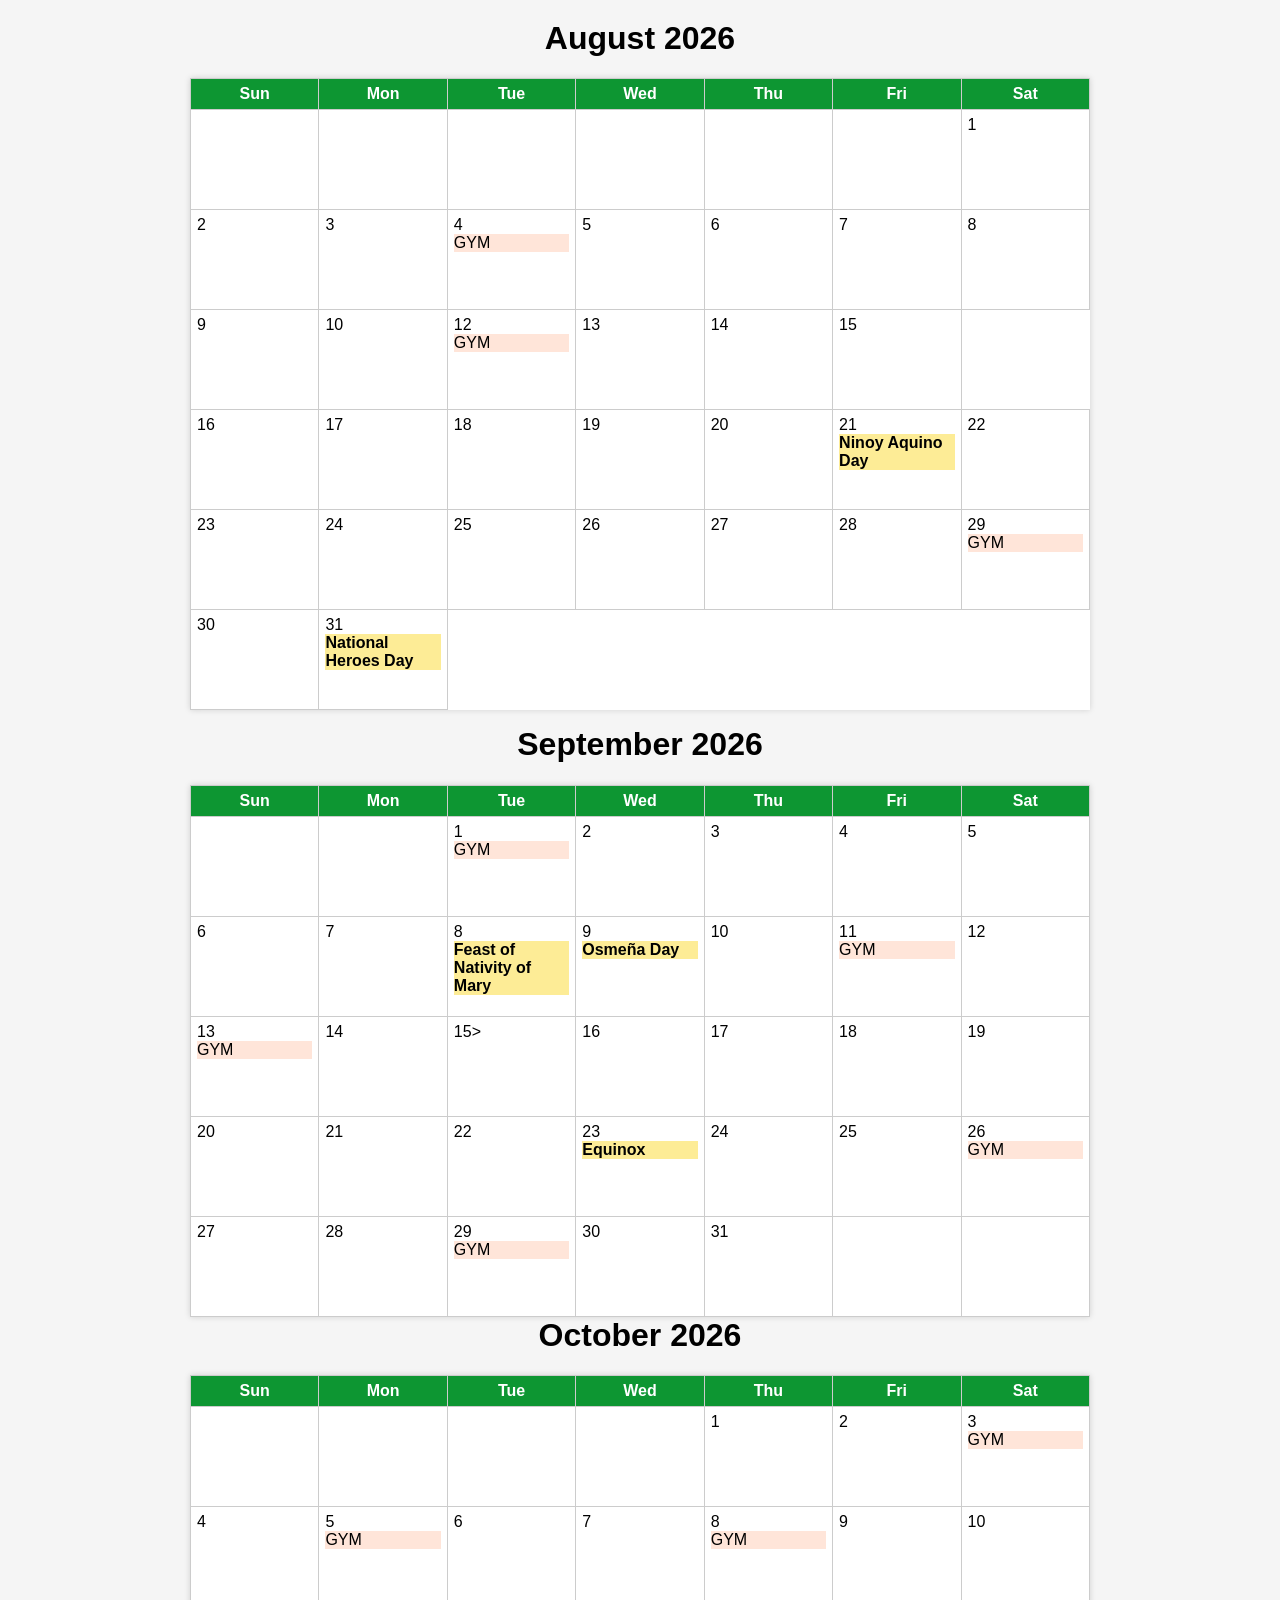
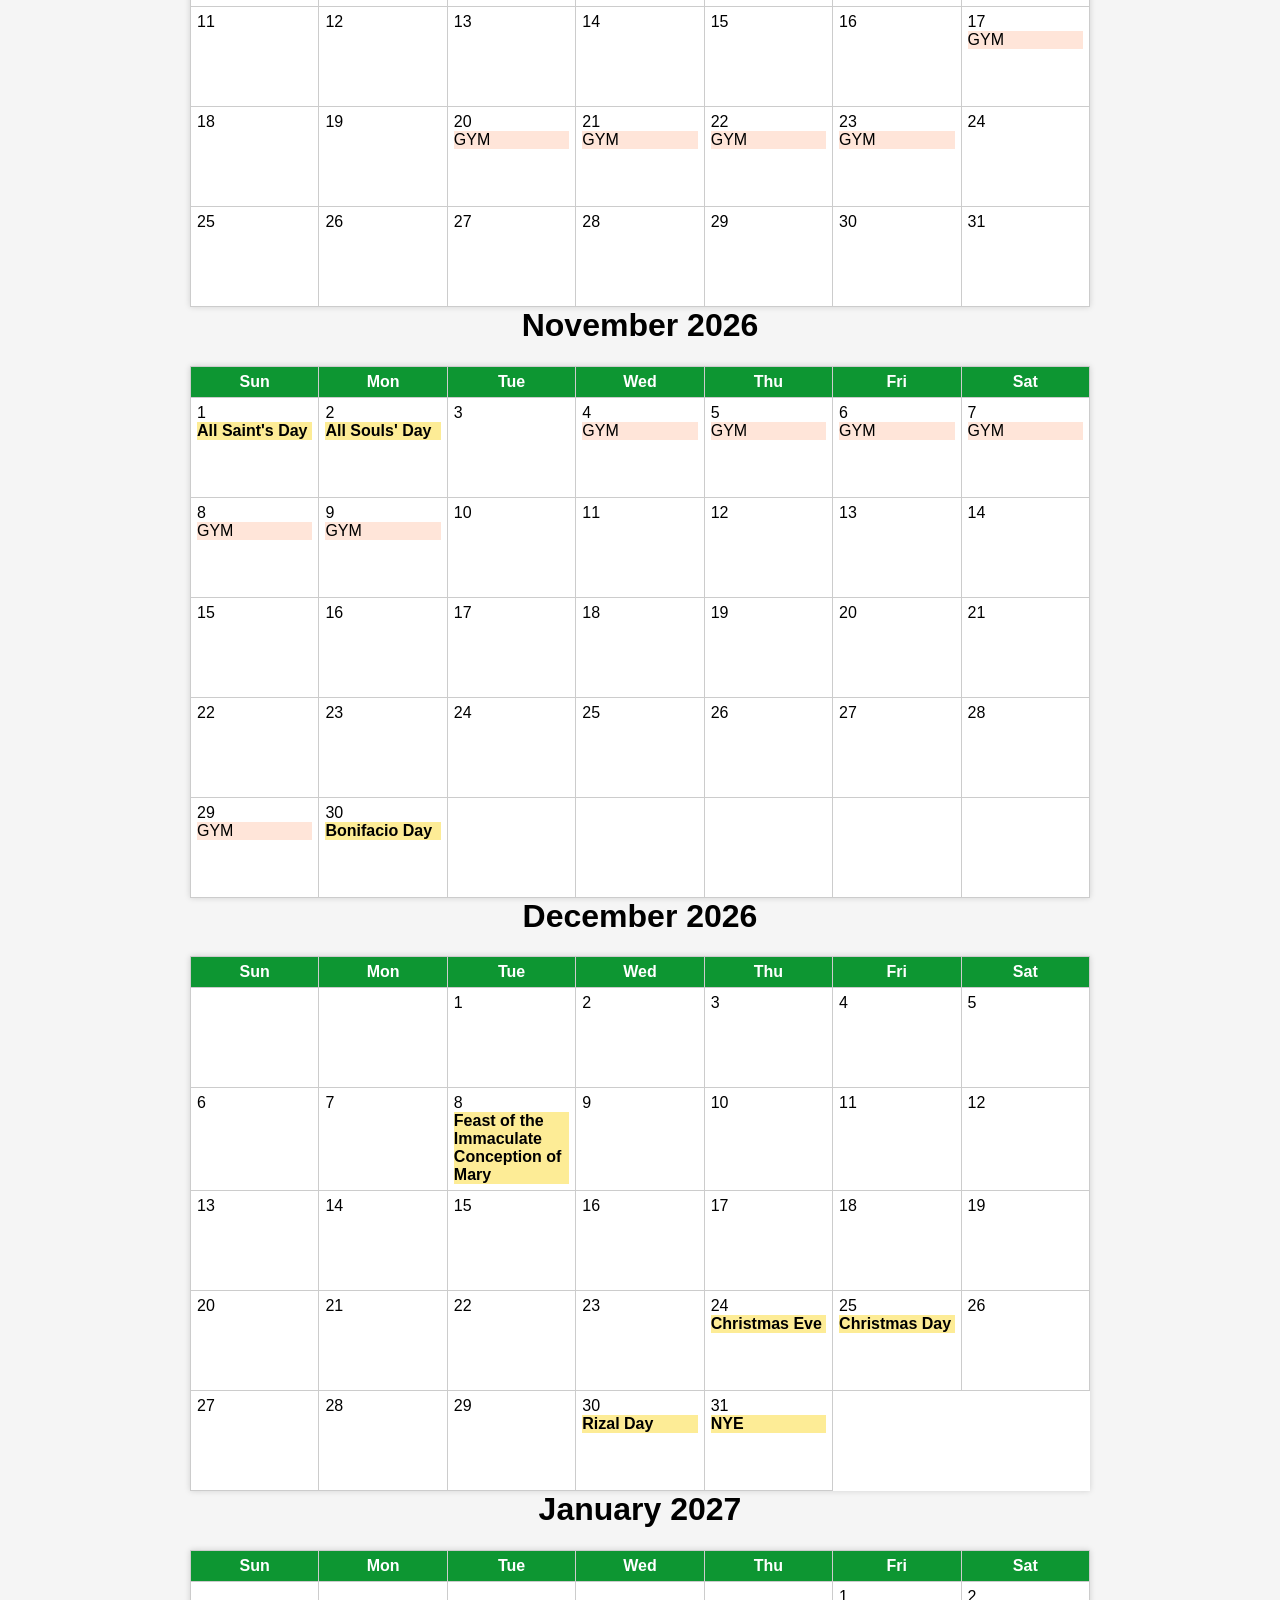
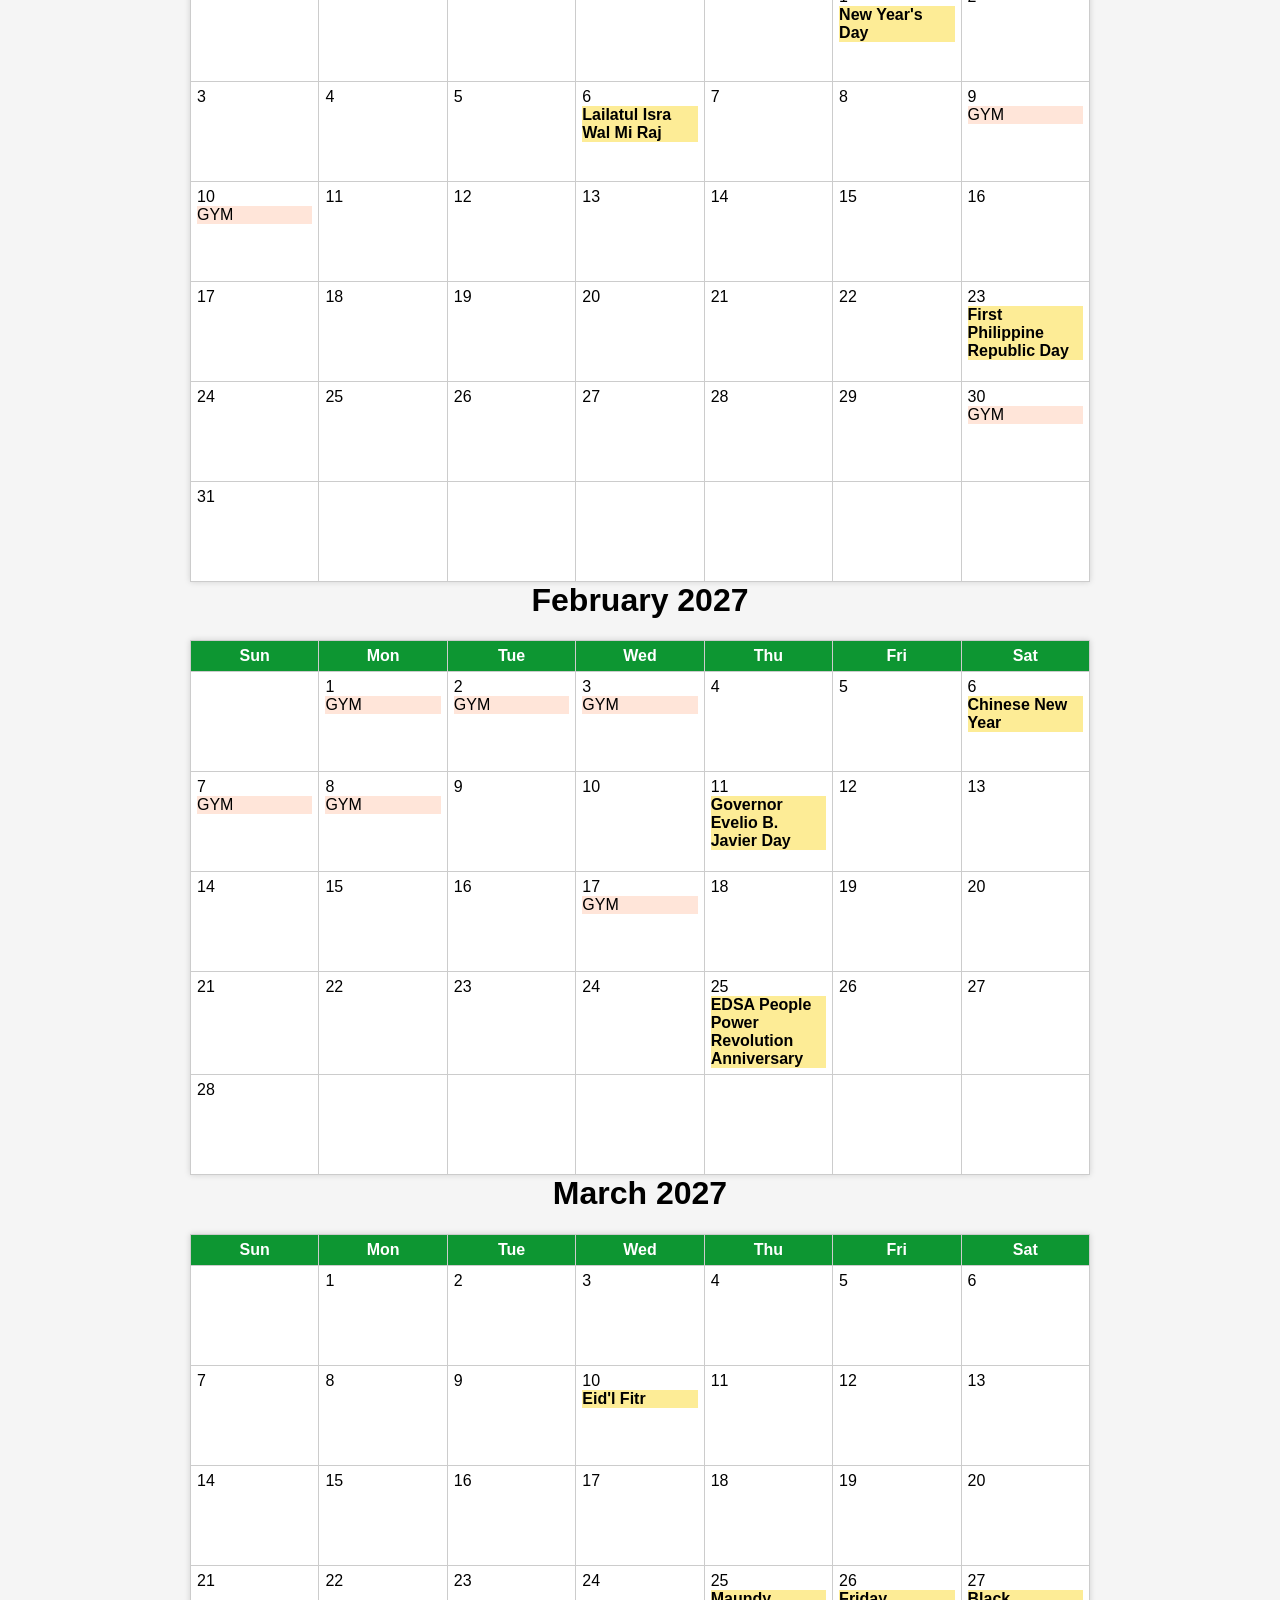
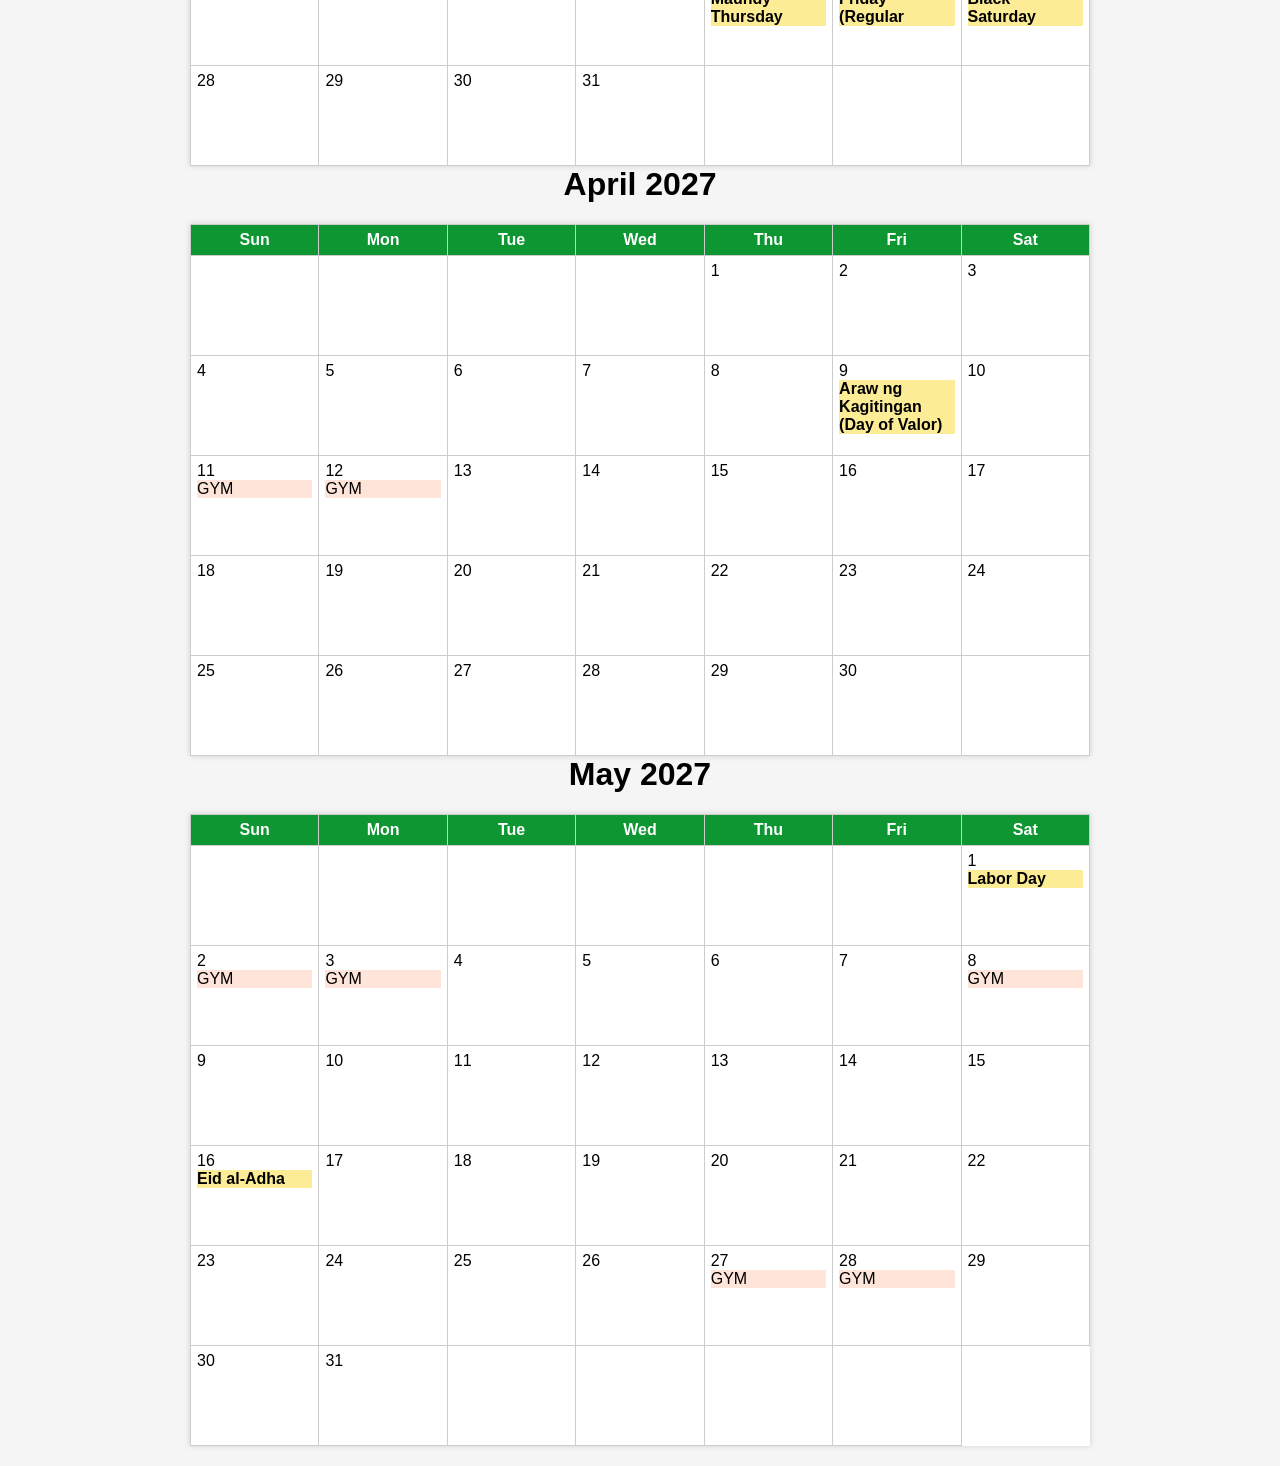
<file: RYZEN_CALENDAR.html>
<div class="CALENDAR">
              	<title>August 2026</title>
  <style>
    body{
      font-family:Impact, Haettenschweiler, 'Arial Narrow Bold', sans-serif;
      background:#f5f5f5;
      margin:0;
      padding:20px;
    }
    h1{
      text-align:center;
      margin-top:0;
    }
    table{
      width:100%;
      max-width:900px;
      margin:0 auto;
      border-collapse:collapse;
      background:#fff;
      box-shadow:0 0 6px rgba(0,0,0,.15);
    }
    th,td{
      border:1px solid #ccc;
      width:14.285%;
      vertical-align:top;
      padding:6px;
    }
    th{
      background:#0d9632;
      color:#fff;
      font-weight:bold;
    }
    td{
      height:100px;
    }
    .school{background:#d5e8ff;}
    .personal{background:#ffe5d9;}
    .important{background:#fdec96;font-weight:bold;}
  </style>
</head>


<body>

<h1>August 2026</h1>
<table>
  <tr>
    <th>Sun</th><th>Mon</th><th>Tue</th><th>Wed</th>
    <th>Thu</th><th>Fri</th><th>Sat</th>
  </tr>

  <tr>
    <td></td>
    <td></td>
    <td></td>
    <td></td>
    <td></td>
    <td></td>
    <td>1</td>
  </tr>

<tr>
    <td>2</td>
    <td>3</td>
    <td>4<div class="personal">GYM</div></td>
    <td>5</td>
    <td>6</td>
    <td>7</td>
    <td>8</td>
  </tr>

  <tr>
    <td>9</td>
    <td>10</td>
    <td11</td>
    <td>12<div class="personal">GYM</div></td>
    <td>13</td>
    <td>14</td>
    <td>15</td>
  </tr>

  <tr>
    <td>16</td>
    <td>17</td>
    <td>18</td>
    <td>19</td>
    <td>20</td>
    <td>21<div class="important">Ninoy Aquino Day</div></td>
    <td>22</td>
  </tr>

  <tr>
    <td>23</td>
    <td>24</td>
    <td>25</td>
    <td>26</td>
    <td>27</td>
    <td>28</td>
    <td>29<div class="personal">GYM</div></td>
  </tr>

  <tr>
    <td>30</td>
    <td>31<div class="important">National Heroes Day</div></td>
  </tr>
</table>
            </p>
  

		<title>September 2026</title>
  <style>
    body{
      font-family:Impact, Haettenschweiler, 'Arial Narrow Bold', sans-serif;
      background:#f5f5f5;
      margin:0;
      padding:20px;
    }
    h1{
      text-align:center;
      margin-top:0;
    }
    table{
      width:100%;
      max-width:900px;
      margin:0 auto;
      border-collapse:collapse;
      background:#fff;
      box-shadow:0 0 6px rgba(0,0,0,.15);
    }
    th,td{
      border:1px solid #ccc;
      width:14.285%;
      vertical-align:top;
      padding:6px;
    }
    th{
      background:#0d9632;
      color:#fff;
      font-weight:bold;
    }
    td{
      height:100px;
    }
    .school{background:#d5e8ff;}
    .personal{background:#ffe5d9;}
    .important{background:#fdec96;font-weight:bold;}
  </style>
</head>
<body>
<h1>September 2026</h1>

<table>
  <tr>
    <th>Sun</th><th>Mon</th><th>Tue</th><th>Wed</th>
    <th>Thu</th><th>Fri</th><th>Sat</th>
  </tr>

  <tr>
    <td></td>
    <td></td>
    <td>1<div class="personal">GYM</div></td>
    <td>2</td>
    <td>3</td>
    <td>4</td>
    <td>5</td>
  </tr>

  <tr>
    <td>6</td>
    <td>7</td>
    <td>8<div class="important">Feast of Nativity of Mary</div></td>
    <td>9<div class="important">Osmeña Day</div></td>
    <td>10</td>
    <td>11<div class="personal">GYM</div></td>
    <td>12</td>
  </tr>

  <tr>
    <td>13<div class="personal">GYM</div></td>
    <td>14</td>
    <td>15></td>
    <td>16</td>
    <td>17</td>
    <td>18</td>
    <td>19</td>
  </tr>

  <tr>
    <td>20</td>
    <td>21</td>
    <td>22</td>
    <td>23<div class="important">Equinox</div></td>
    <td>24</td>
    <td>25</td>
    <td>26<div class="personal">GYM</div></td>
  </tr>

  <tr>
    <td>27</td>
    <td>28</td>
    <td>29<div class="personal">GYM</div></td>
    <td>30</td>
    <td>31</td><td></td><td></td>
  </tr>
</table>
  
		<title>October 2026</title>
  <style>
    body{
      font-family:Impact, Haettenschweiler, 'Arial Narrow Bold', sans-serif;
      background:#f5f5f5;
      margin:0;
      padding:20px;
    }
    h1{
      text-align:center;
      margin-top:0;
    }
    table{
      width:100%;
      max-width:900px;
      margin:0 auto;
      border-collapse:collapse;
      background:#fff;
      box-shadow:0 0 6px rgba(0,0,0,.15);
    }
    th,td{
      border:1px solid #ccc;
      width:14.285%;
      vertical-align:top;
      padding:6px;
    }
    th{
      background:#0d9632;
      color:#fff;
      font-weight:bold;
    }
    td{
      height:100px;
    }
    .school{background:#d5e8ff;}
    .personal{background:#ffe5d9;}
    .important{background:#fdec96;font-weight:bold;}
  </style>
</head>
<body>

<h1>October 2026</h1>
<table>
  <tr>
    <th>Sun</th><th>Mon</th><th>Tue</th><th>Wed</th>
    <th>Thu</th><th>Fri</th><th>Sat</th>
  </tr>

  <tr>
    <td></td>
    <td></td>
    <td></td>
    <td></td>
    <td>1</td>
    <td>2</td>
    <td>3<div class="personal">GYM</div></td>
  </tr>

  <tr>
    <td>4</td>
    <td>5<div class="personal">GYM</div></td>
    <td>6</td>
    <td>7</td>
    <td>8<div class="personal">GYM</div></td>
    <td>9</td>
    <td>10</td>
  </tr>

  <tr>
    <td>11</td>
    <td>12</td>
    <td>13</td>
    <td>14</td>
    <td>15</td>
    <td>16</td>
    <td>17<div class="personal">GYM</div></td>
  </tr>

  <tr>
    <td>18</td>
    <td>19</td>
    <td>20<div class="personal">GYM</div></td>
    <td>21<div class="personal">GYM</div></td>
    <td>22<div class="personal">GYM</div></td>
    <td>23<div class="personal">GYM</div></td>
    <td>24</td>
  </tr>

  <tr>
    <td>25</td>
    <td>26</td>
    <td>27</td>
    <td>28</td>
    <td>29</td>
    <td>30</td>
    <td>31</td>
  </tr>
</table>

  		<title>November 2026</title>
  <style>
    body{
      font-family:Impact, Haettenschweiler, 'Arial Narrow Bold', sans-serif;
      background:#f5f5f5;
      margin:0;
      padding:20px;
    }
    h1{
      text-align:center;
      margin-top:0;
    }
    table{
      width:100%;
      max-width:900px;
      margin:0 auto;
      border-collapse:collapse;
      background:#fff;
      box-shadow:0 0 6px rgba(0,0,0,.15);
    }
    th,td{
      border:1px solid #ccc;
      width:14.285%;
      vertical-align:top;
      padding:6px;
    }
    th{
      background:#0d9632;
      color:#fff;
      font-weight:bold;
    }
    td{
      height:100px;
    }
    .school{background:#d5e8ff;}
    .personal{background:#ffe5d9;}
    .important{background:#fdec96;font-weight:bold;}
  </style>
</head>
<body>

<h1>November 2026</h1>

<table>
  <tr>
    <th>Sun</th><th>Mon</th><th>Tue</th><th>Wed</th>
    <th>Thu</th><th>Fri</th><th>Sat</th>
  </tr>

  <tr>
    <td>1<div class="important">All Saint's Day</div></td>
    <td>2<div class="important">All Souls' Day</div></td>
    <td>3</td>
    <td>4<div class="personal">GYM</div></td>
    <td>5<div class="personal">GYM</div></td>
    <td>6<div class="personal">GYM</div></td>
    <td>7<div class="personal">GYM</div></td>
  </tr>

  <tr>
    <td>8<div class="personal">GYM</div></td>
    <td>9<div class="personal">GYM</div></td>
    <td>10</td>
    <td>11</td>
    <td>12</td>
    <td>13</td>
    <td>14</td>
  </tr>

  <tr>
    <td>15</td>
    <td>16</td>
    <td>17</td>
    <td>18</td>
    <td>19</td>
    <td>20</td>
    <td>21</td>
  </tr>

  <tr>
    <td>22</td>
    <td>23</td>
    <td>24</td>
    <td>25</td>
    <td>26</td>
    <td>27</td>
    <td>28</td>
  </tr>

  <tr>
    <td>29<div class="personal">GYM</div></td>
    <td>30<div class="important">Bonifacio Day</div></td>
    <td></td>
    <td><td>
    <td></td></td></td><td></td>
  </tr>
</table>
  		<title>December 2026</title>
  <style>
    body{
      font-family:Impact, Haettenschweiler, 'Arial Narrow Bold', sans-serif;
      background:#f5f5f5;
      margin:0;
      padding:20px;
    }
    h1{
      text-align:center;
      margin-top:0;
    }
    table{
      width:100%;
      max-width:900px;
      margin:0 auto;
      border-collapse:collapse;
      background:#fff;
      box-shadow:0 0 6px rgba(0,0,0,.15);
    }
    th,td{
      border:1px solid #ccc;
      width:14.285%;
      vertical-align:top;
      padding:6px;
    }
    th{
      background:#0d9632;
      color:#fff;
      font-weight:bold;
    }
    td{
      height:100px;
    }
    .school{background:#d5e8ff;}
    .personal{background:#ffe5d9;}
    .important{background:#fdec96;font-weight:bold;}
  </style>
</head>
<body>

<h1>December 2026</h1>

<table>
  <tr>
    <th>Sun</th><th>Mon</th><th>Tue</th><th>Wed</th>
    <th>Thu</th><th>Fri</th><th>Sat</th>
  </tr>

  <tr>
    <td></td>
    <td></td>
    <td>1</td>
    <td>2</td>
    <td>3</td>
    <td>4</td>
    <td>5</td>
  </tr>

  <tr>
    <td>6</td>
    <td>7</td>
    <td>8<div class="important">Feast of the Immaculate Conception of Mary</div></td>
    <td>9</td>
    <td>10</td>
    <td>11</td>
    <td>12</td>
  </tr>

  <tr>
    <td>13</td>
    <td>14</td>
    <td>15</td>
    <td>16</td>
    <td>17</td>
    <td>18</td>
    <td>19</td>
  </tr>

  <tr>
    <td>20</td>
    <td>21</td>
    <td>22</td>
    <td>23</td>
    <td>24<div class="important">Christmas Eve</div></td>
    <td>25<div class="important">Christmas Day</div></td>
    <td>26</td>
  </tr>

  <tr>
    <td>27</td>
    <td>28</td>
    <td>29</td>
    <td>30<div class="important">Rizal Day</div></td>
    <td>31<div class="important">NYE</div></td>
  </tr>
</table>
  		<title>January 2027</title>
  <style>
    body{
      font-family:Impact, Haettenschweiler, 'Arial Narrow Bold', sans-serif;
      background:#f5f5f5;
      margin:0;
      padding:20px;
    }
    h1{
      text-align:center;
      margin-top:0;
    }
    table{
      width:100%;
      max-width:900px;
      margin:0 auto;
      border-collapse:collapse;
      background:#fff;
      box-shadow:0 0 6px rgba(0,0,0,.15);
    }
    th,td{
      border:1px solid #ccc;
      width:14.285%;
      vertical-align:top;
      padding:6px;
    }
    th{
      background:#0d9632;
      color:#fff;
      font-weight:bold;
    }
    td{
      height:100px;
    }
    .school{background:#d5e8ff;}
    .personal{background:#ffe5d9;}
    .important{background:#fdec96;font-weight:bold;}
  </style>
</head>
<body>

<h1>January 2027</h1>

<table>
  <tr>
    <th>Sun</th><th>Mon</th><th>Tue</th><th>Wed</th>
    <th>Thu</th><th>Fri</th><th>Sat</th>
  </tr>

  <tr>
    <td></td>
    <td></td>
    <td></td>
    <td></td>
    <td></td>
    <td>1<div class="important">New Year's Day</div></td>
    <td>2</td>
  </tr>

  <tr>
    <td>3</td>
    <td>4</td>
    <td>5</td>
    <td>6<div class="important">Lailatul Isra Wal Mi Raj</div></td>
    <td>7</td>
    <td>8</td>
    <td>9<div class="personal">GYM</div></td>
  </tr>

  <tr>
    <td>10<div class="personal">GYM</div></td>
    <td>11</td>
    <td>12</td>
    <td>13</td>
    <td>14</td>
    <td>15</td>
    <td>16</td>
  </tr>

  <tr>
    <td>17</td>
    <td>18</td>
    <td>19</td>
    <td>20</td>
    <td>21</td>
    <td>22</td>
    <td>23<div class="important">First Philippine Republic Day</div></td>
  </tr>

  <tr>
    <td>24</td>
    <td>25</td>
    <td>26</td>
    <td>27</td>
    <td>28</td>
    <td>29</td>
    <td>30<div class="personal">GYM</div></td>
  </tr>

  <tr>
    <td>31</td><td></td><td></td><td></td><td></td><td></td><td></td>
    </tr>
</table>
  		<title>February 2027</title>
  <style>
    body{
      font-family:Impact, Haettenschweiler, 'Arial Narrow Bold', sans-serif;
      background:#f5f5f5;
      margin:0;
      padding:20px;
    }
    h1{
      text-align:center;
      margin-top:0;
    }
    table{
      width:100%;
      max-width:900px;
      margin:0 auto;
      border-collapse:collapse;
      background:#fff;
      box-shadow:0 0 6px rgba(0,0,0,.15);
    }
    th,td{
      border:1px solid #ccc;
      width:14.285%;
      vertical-align:top;
      padding:6px;
    }
    th{
      background:#0d9632;
      color:#fff;
      font-weight:bold;
    }
    td{
      height:100px;
    }
    .school{background:#d5e8ff;}
    .personal{background:#ffe5d9;}
    .important{background:#fdec96;font-weight:bold;}
  </style>
</head>
<body>

<h1>February 2027</h1>

<table>
  <tr>
    <th>Sun</th><th>Mon</th><th>Tue</th><th>Wed</th>
    <th>Thu</th><th>Fri</th><th>Sat</th>
  </tr>

  <tr>
    <td></td>
    <td>1<div class="personal">GYM</div></td>
    <td>2<div class="personal">GYM</div></td>
    <td>3<div class="personal">GYM</div></td>
    <td>4</td>
    <td>5</td>
    <td>6<div class="important">Chinese New Year</div></td>
  </tr>

  <tr>
    <td>7<div class="personal">GYM</div></td>
    <td>8<div class="personal">GYM</div></td>
    <td>9</td>
    <td>10</td>
    <td>11<div class="important">Governor Evelio B. Javier Day</div></td>
    <td>12</td>
    <td>13</td>
  </tr>

  <tr>
    <td>14</td>
    <td>15</td>
    <td>16</td>
    <td>17<div class="personal">GYM</div></td>
    <td>18</td>
    <td>19</td>
    <td>20</td>
  </tr>

  <tr>
    <td>21</td>
    <td>22</td>
    <td>23</td>
    <td>24</td>
    <td>25<div class="important">EDSA People Power Revolution Anniversary</div></td>
    <td>26</td>
    <td>27</td>
  </tr>

  <tr>
    <td>28</td>
    <td></td>
    <td></td>
    <td></td>
    <td></td><td></td><td></td>
  </tr>
</table>
  		<title>March 2027</title>
  <style>
    body{
      font-family:Impact, Haettenschweiler, 'Arial Narrow Bold', sans-serif;
      background:#f5f5f5;
      margin:0;
      padding:20px;
    }
    h1{
      text-align:center;
      margin-top:0;
    }
    table{
      width:100%;
      max-width:900px;
      margin:0 auto;
      border-collapse:collapse;
      background:#fff;
      box-shadow:0 0 6px rgba(0,0,0,.15);
    }
    th,td{
      border:1px solid #ccc;
      width:14.285%;
      vertical-align:top;
      padding:6px;
    }
    th{
      background:#0d9632;
      color:#fff;
      font-weight:bold;
    }
    td{
      height:100px;
    }
    .school{background:#d5e8ff;}
    .personal{background:#ffe5d9;}
    .important{background:#fdec96;font-weight:bold;}
  </style>
</head>
<body>

<h1>March 2027</h1>

<table>
  <tr>
    <th>Sun</th><th>Mon</th><th>Tue</th><th>Wed</th>
    <th>Thu</th><th>Fri</th><th>Sat</th>
  </tr>

  <tr>
    <td></td>
    <td>1</td>
    <td>2</td>
    <td>3</td>
    <td>4</td>
    <td>5</td>
    <td>6</td>
  </tr>

  <tr>
    <td>7</td>
    <td>8</td>
    <td>9</td>
    <td>10<div class="important">Eid'l Fitr</div></td>
    <td>11</td>
    <td>12</td>
    <td>13</td>
  </tr>

  <tr>
    <td>14</td>
    <td>15</td>
    <td>16</td>
    <td>17</td>
    <td>18</td>
    <td>19</td>
    <td>20</td>
  </tr>

  <tr>
    <td>21</td>
    <td>22</td>
    <td>23</td>
    <td>24</td>
    <td>25<div class="important">Maundy Thursday</div></td>
    <td>26<div class="important">Friday (Regular</div></td>
    <td>27<div class="important"> Black Saturday</div></td>
  </tr>

  <tr>
    <td>28</td>
    <td>29</td>
    <td>30</td>
    <td>31</td>
    <td></td><td></td><td></td>
  </tr>
</table>
  		<title>April 2027</title>
  <style>
    body{
      font-family:Impact, Haettenschweiler, 'Arial Narrow Bold', sans-serif;
      background:#f5f5f5;
      margin:0;
      padding:20px;
    }
    h1{
      text-align:center;
      margin-top:0;
    }
    table{
      width:100%;
      max-width:900px;
      margin:0 auto;
      border-collapse:collapse;
      background:#fff;
      box-shadow:0 0 6px rgba(0,0,0,.15);
    }
    th,td{
      border:1px solid #ccc;
      width:14.285%;
      vertical-align:top;
      padding:6px;
    }
    th{
      background:#0d9632;
      color:#fff;
      font-weight:bold;
    }
    td{
      height:100px;
    }
    .school{background:#d5e8ff;}
    .personal{background:#ffe5d9;}
    .important{background:#fdec96;font-weight:bold;}
  </style>
</head>
<body>

<h1>April 2027</h1>

<table>
  <tr>
    <th>Sun</th><th>Mon</th><th>Tue</th><th>Wed</th>
    <th>Thu</th><th>Fri</th><th>Sat</th>
  </tr>

  <tr>
    <td></td>
    <td></td>
    <td></td>
    <td></td>
    <td>1</td>
    <td>2</td>
    <td>3</td>
  </tr>

  <tr>
    <td>4</td>
    <td>5</td>
    <td>6</td>
    <td>7</td>
    <td>8</td>
    <td>9<div class="important">Araw ng Kagitingan (Day of Valor)</div></td>
    <td>10</td>
  </tr>

  <tr>
    <td>11<div class="personal">GYM</div></td>
    <td>12<div class="personal">GYM</div></td>
    <td>13</td>
    <td>14</td>
    <td>15</td>
    <td>16</td>
    <td>17</td>
  </tr>

  <tr>
    <td>18</td>
    <td>19</td>
    <td>20</td>
    <td>21</td>
    <td>22</td>
    <td>23</td>
    <td>24</td>
  </tr>

  <tr>
    <td>25</td>
    <td>26</td>
    <td>27</td>
    <td>28</td>
    <td>29</td>
    <td>30</td><td></td>
  </tr>
</table>
  		<title>May 2027</title>
  <style>
    body{
      font-family:Impact, Haettenschweiler, 'Arial Narrow Bold', sans-serif;
      background:#f5f5f5;
      margin:0;
      padding:20px;
    }
    h1{
      text-align:center;
      margin-top:0;
    }
    table{
      width:100%;
      max-width:900px;
      margin:0 auto;
      border-collapse:collapse;
      background:#fff;
      box-shadow:0 0 6px rgba(0,0,0,.15);
    }
    th,td{
      border:1px solid #ccc;
      width:14.285%;
      vertical-align:top;
      padding:6px;
    }
    th{
      background:#0d9632;
      color:#fff;
      font-weight:bold;
    }
    td{
      height:100px;
    }
    .school{background:#d5e8ff;}
    .personal{background:#ffe5d9;}
    .important{background:#fdec96;font-weight:bold;}
  </style>
</head>
<body>

<h1>May 2027</h1>

<table>
  <tr>
    <th>Sun</th><th>Mon</th><th>Tue</th><th>Wed</th>
    <th>Thu</th><th>Fri</th><th>Sat</th>
  </tr>

  <tr>
    <td></td>
    <td></td>
    <td></td>
    <td></td>
    <td></td>
    <td></td>
    <td>1<div class="important">Labor Day</div></td>
  </tr>

  <tr>
    <td>2<div class="personal">GYM</div></td>
    <td>3<div class="personal">GYM</div></td>
    <td>4</td>
    <td>5</td>
    <td>6</td>
    <td>7</td>
    <td>8<div class="personal">GYM</div></td>
  </tr>

  <tr>
    <td>9</td>
    <td>10</td>
    <td>11</td>
    <td>12</td>
    <td>13</td>
    <td>14</td>
    <td>15</td>
  </tr>

  <tr>
    <td>16<div class="important">Eid al-Adha</div></td>
    <td>17</td>
    <td>18</td>
    <td>19</td>
    <td>20</td>
    <td>21</td>
    <td>22</td>
  </tr>

  <tr>
    <td>23</td>
    <td>24</td>
    <td>25</td>
    <td>26</td>
    <td>27<div class="personal">GYM</div></td>
    <td>28<div class="personal">GYM</div></td>
    <td>29</td>
  </tr>

  <tr>
    <td>30</td>
    <td>31</td><td></td><td></td><td></td><td></td>
</tr>
</table>
</file>
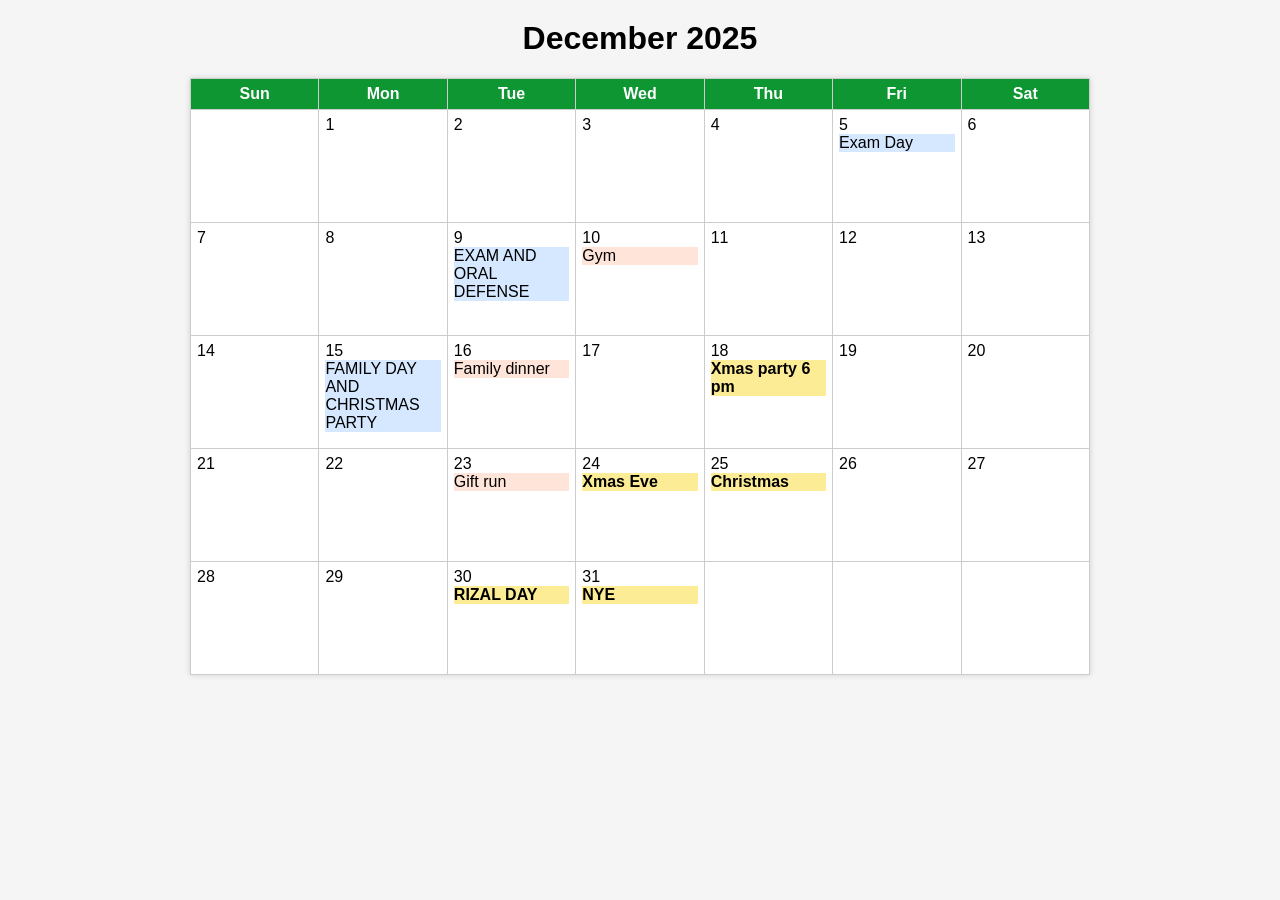
<file: ryzencalendar.html>
<!doctype html>
<html lang="en">
<head>
  <meta charset="utf-8">
  <title>December 2025</title>
  <style>
    body{
      font-family:Impact, Haettenschweiler, 'Arial Narrow Bold', sans-serif;
      background:#f5f5f5;
      margin:0;
      padding:20px;
    }
    h1{
      text-align:center;
      margin-top:0;
    }
    table{
      width:100%;
      max-width:900px;
      margin:0 auto;
      border-collapse:collapse;
      background:#fff;
      box-shadow:0 0 6px rgba(0,0,0,.15);
    }
    th,td{
      border:1px solid #ccc;
      width:14.285%;
      vertical-align:top;
      padding:6px;
    }
    th{
      background:#0d9632;
      color:#fff;
      font-weight:bold;
    }
    td{
      height:100px;
    }
    .school{background:#d5e8ff;}
    .personal{background:#ffe5d9;}
    .important{background:#fdec96;font-weight:bold;}
  </style>
</head>
<body>

<h1>December 2025</h1>

<table>
  <tr>
    <th>Sun</th><th>Mon</th><th>Tue</th><th>Wed</th>
    <th>Thu</th><th>Fri</th><th>Sat</th>
  </tr>

  <tr>
    <td></td>
    <td>1</td>
    <td>2</td>
    <td>3<div class="school"></div></td>
    <td>4<div class="important"></div></td>
    <td>5<div class="school">Exam Day</div></td>
    <td>6</td>
  </tr>

  <tr>
    <td>7</td>
    <td>8<div class="school"></div></td>
    <td>9<div class="school">EXAM AND ORAL DEFENSE</div></td>
    <td>10<div class="personal">Gym</div></td>
    <td>11</td>
    <td>12<div class="school"></div></td>
    <td>13</td>
  </tr>

  <tr>
    <td>14</td>
    <td>15<div class="school">FAMILY DAY AND CHRISTMAS PARTY</div></td>
    <td>16<div class="personal">Family dinner</div></td>
    <td>17</td>
    <td>18<div class="important">Xmas party 6 pm</div></td>
    <td>19</td>
    <td>20</td>
  </tr>

  <tr>
    <td>21</td>
    <td>22</td>
    <td>23<div class="personal">Gift run</div></td>
    <td>24<div class="important">Xmas Eve</div></td>
    <td>25<div class="important">Christmas</div></td>
    <td>26</td>
    <td>27</td>
  </tr>

  <tr>
    <td>28</td>
    <td>29</td>
    <td>30<div class="important">RIZAL DAY</div></td>
    <td>31<div class="important">NYE</div></td>
    <td></td><td></td><td></td>
  </tr>
</table>

</body>
</html>
</file>
<file: WEBCSS.css>
body {
    margin: 0;
    padding: 0;
    height: 100vh;
    background: #d3d3d3;
}

#nav {
    display: flex;
    flex-direction: column;
    flex-wrap: wrap;
    align-items: center;
    justify-content: center;
    
}

#header {
    display: flex;
    flex-direction: row;
    flex-wrap: wrap;
    align-items: center;
    justify-content: center;
    height: auto; /* Adjust height to accommodate text */
    width: 100%;
    background: #001380;
    color: aliceblue;
    border-bottom: 20px solid white;
    box-shadow: 0px 10px 14px 0px rgba(0, 0, 0, 0.35);
    text-align: center;
    padding: 20px;
    padding-top: 5px;

}

.header-content {
    text-align: center;
    max-width: 500px;
}

.header-content p {
    margin: 5px 0;
}

.ryzen {
    width: 80px;
    height: 80px;
    margin-right: 25px;
    margin-top; 10px;
}

.ryzen2 {
    width: 90px;
    height: 80px;
    margin-left: 25px;
    margin-top; 10px;
}

.Description {
    margin-top: 50px;
    width: 800px;
    border: none;
    border-radius: 0px 16px 0px 15px;
    text-align: center;
    font-size: 30px;
    padding: 50px;
    margin-bottom: 100px;
    box-shadow: 15px 15px 10px 0px rgba(0, 0, 0, 0.35);
    background: #ffffff;
}

#mainDisplay {
    display: flex;
    flex-direction: column;
    align-items: center;
    justify-content: center;
}

.intro {
    display: flex;
    flex-direction: column;
    height: 350px;
    width: 70%;
    border: none;
    background: #ffffff;
    margin: 20px;
}

.intro h2 {
    padding-left: 25px;
    border-bottom: none;
    background: #000f80;
    color: #f9f9f9;
    margin-top: 0px;
    padding-bottom: 5px;
    padding-top: 20px;
}

.intro p {
    display: flex;
    align-self: center;
    width: 60%;
    text-align: center;
}

.intro div {
    font-size: 48px;
    font-weight: 700;
    margin: 50px;
    font-style: italic;
    display: flex;
    align-self: center;
}

.courses {
    display: flex;
    flex-direction: column;
    height: 525px;
    width: 70%;
    border: none;
    margin: 5px;
    background: #ffffff;
}

.courses h2 {
    padding-left: 25px;
    border-bottom: none;
    color: #f9f9f9;
    margin-top: 0px;
    padding-bottom: 5px;
    padding-top: 20px;
    background: #1a0080;
}

.opportunities {
    display: flex;
    flex-direction: column;
    height: 1000px;
    width: 70%;
    border: none;
    margin: 10px;
    background: #ffffff;
    
}

.opportunities h2 {
    padding-left: 55px;
    border-bottom: none;
    color: #f9f9f9;
    margin-top: 10px;
    padding-bottom: 10px;
    padding-top: 40px;
    background: #000080;
}

#Descriptions {
    display: flex;
    flex-wrap: wrap;
    align-items: center;
    justify-content: space-evenly;
    padding: 9.5px;
}

#Descriptions div {
    width: 500px;
    height: 600px;
}

#Descriptions div span {
    font-size: 20px;
    font-weight: 700;
    height: 50px;
    color: #0521ab;
    display: block;
}

#address {
    display: flex;
    height: 250px;
    align-items: center;
    justify-content: space-around;
    color: white;
    background-color: #0008e5;
}

#address p {
    display: flex;
    justify-content: center;
    align-items: center;
}

#address img {
    width: 15px;
    height: 15px;
    margin: 5px;
}
</file>
